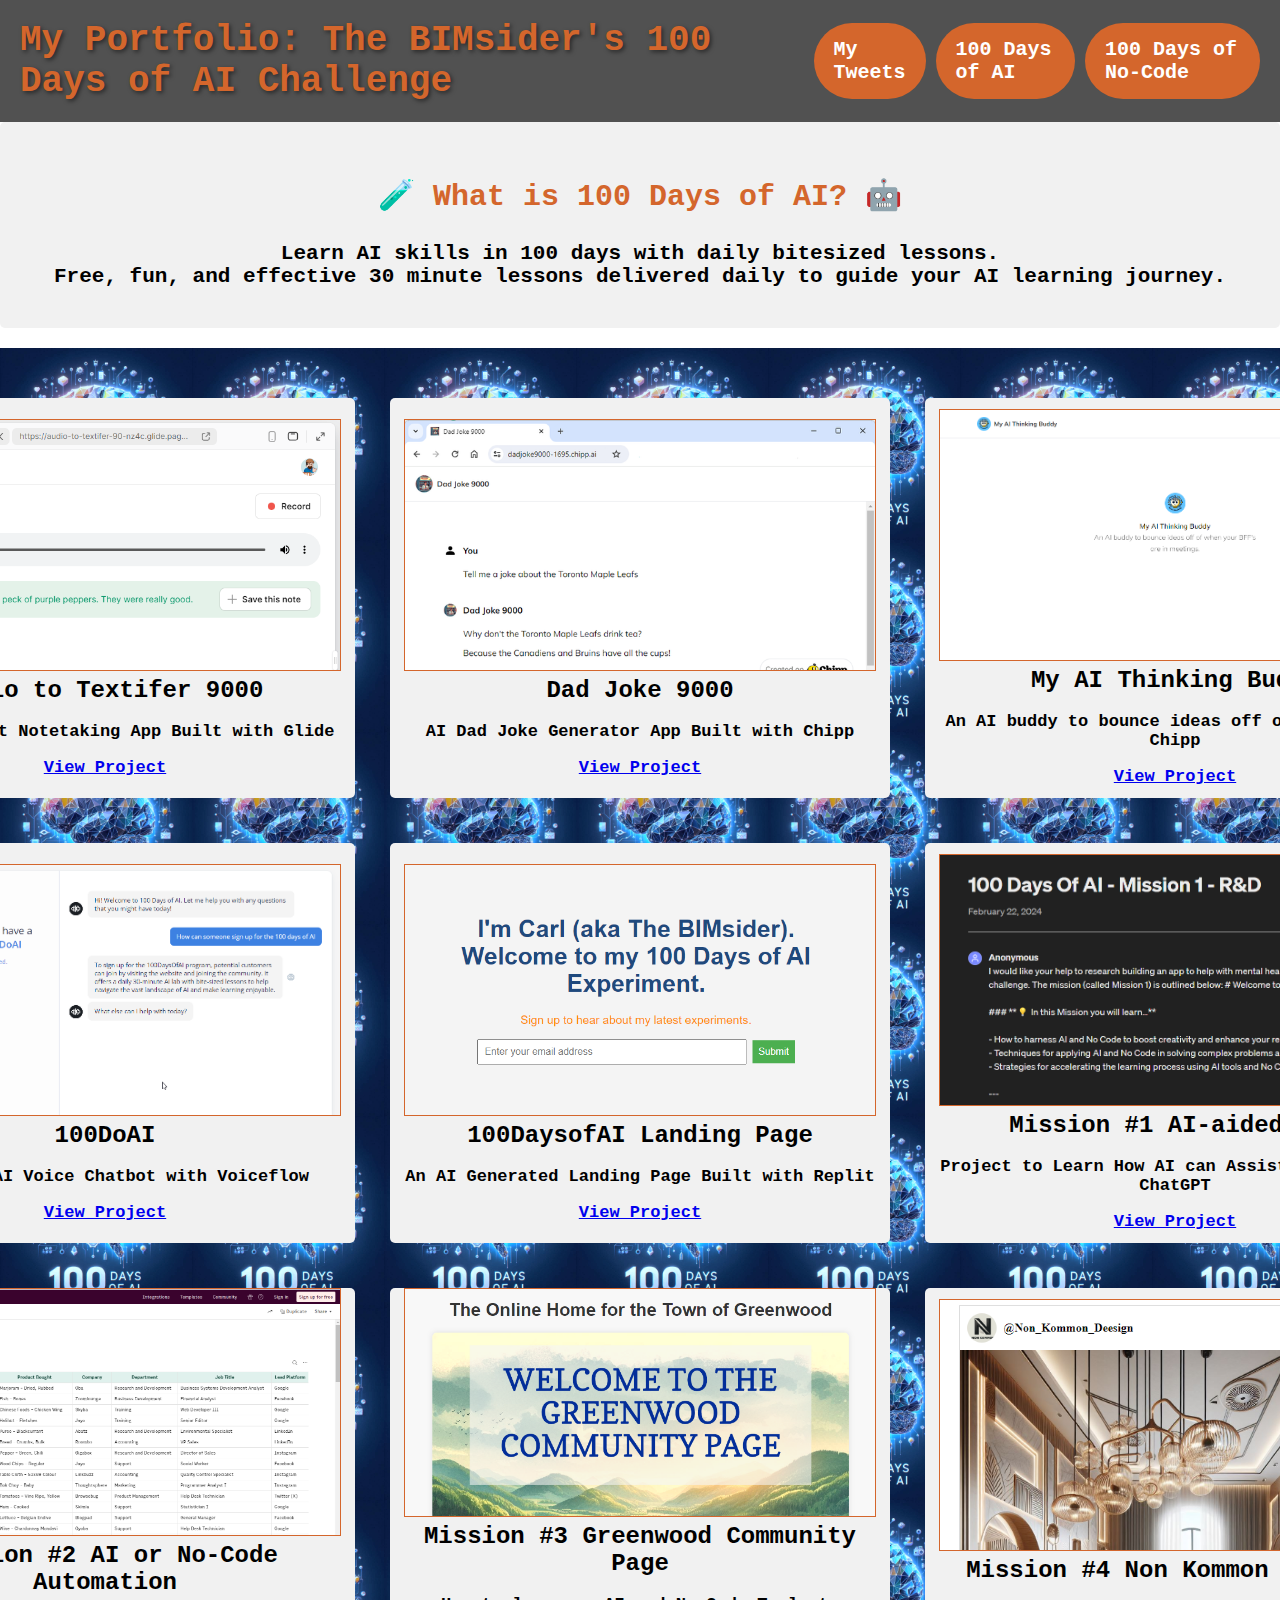
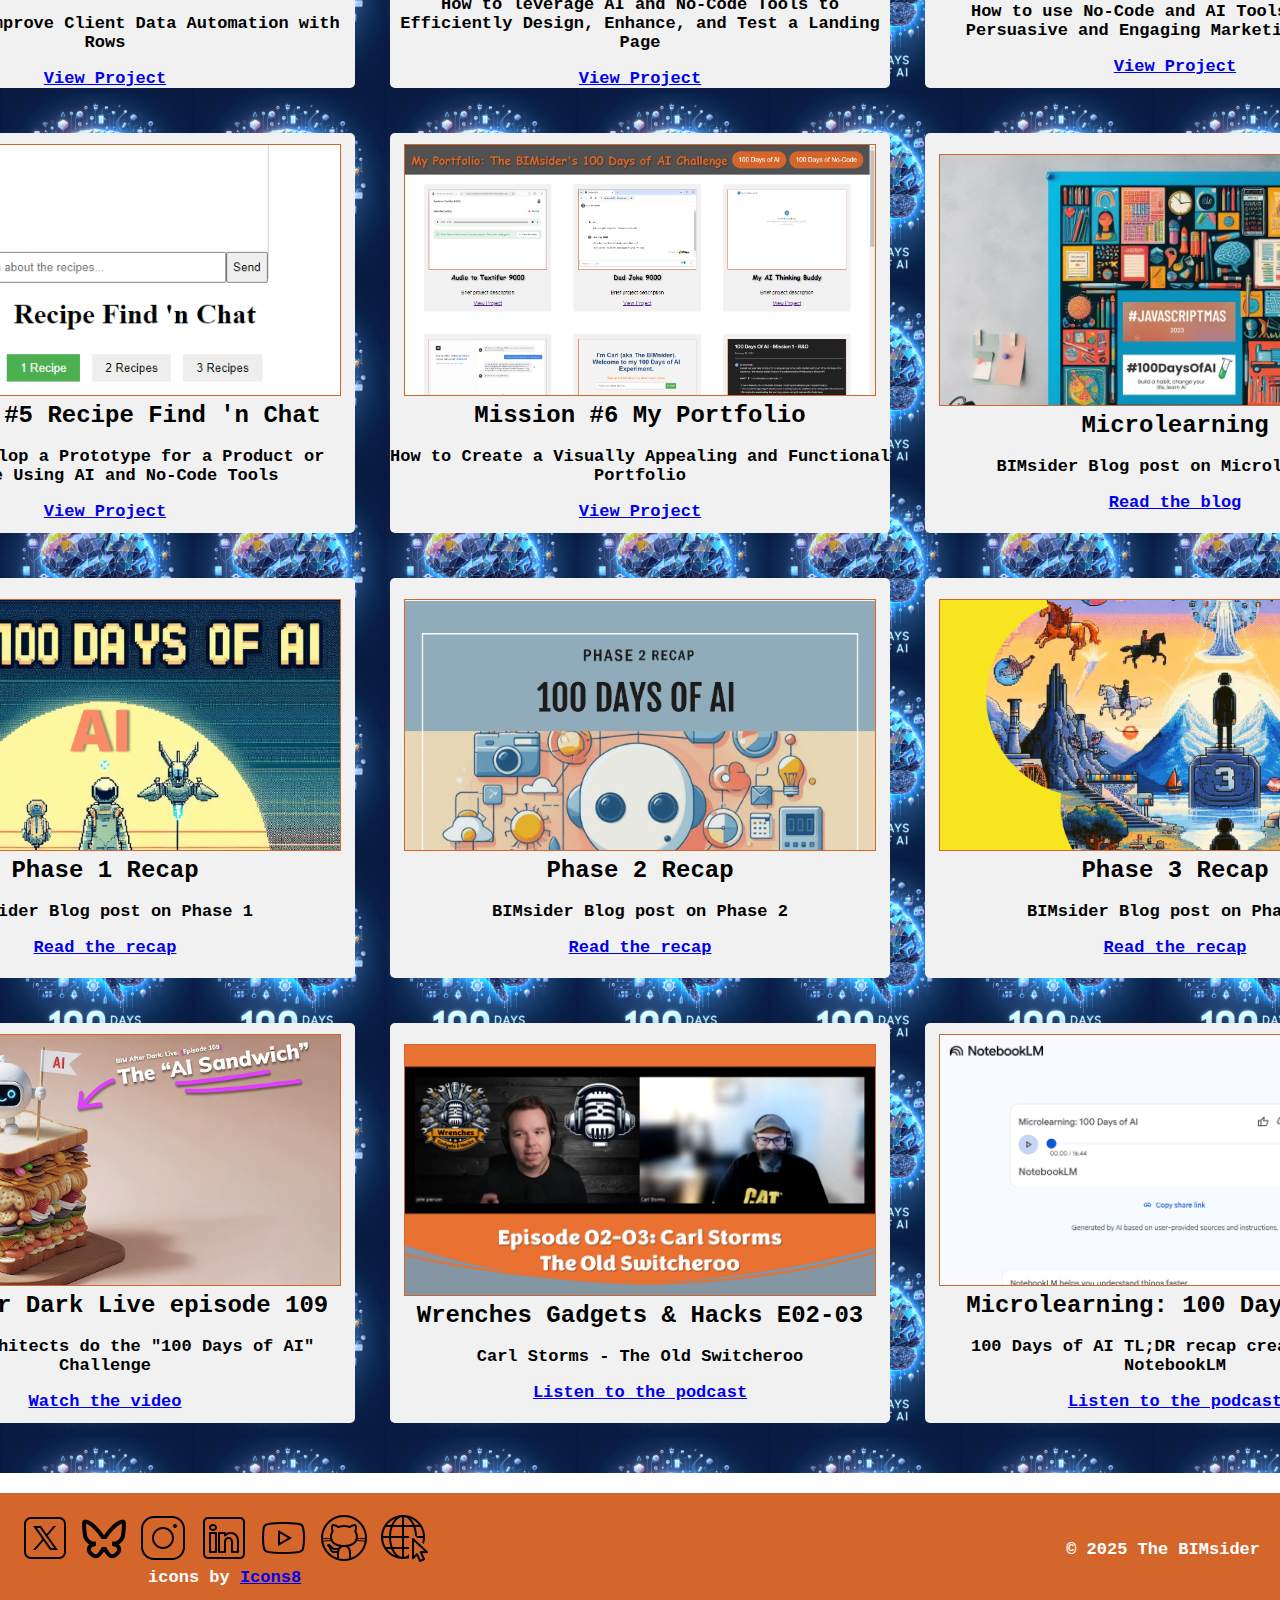
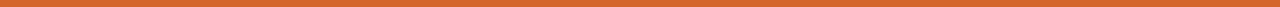
<file: Portfolio/index.html>
<!DOCTYPE html>
<html>
  <head>
    <title>100 Days of AI Challenge - Portfolio</title>
    <link rel="stylesheet" type="text/css" href="style.css" />
  </head>
  <header class="sticky-header">
    <h1>My Portfolio: The BIMsider's 100 Days of AI Challenge</h1>
    <div class="header-right">
      <a href="tweets.html" class="header-button">My Tweets</a>
      <a href="https://www.100daysai.com/" class="header-button"
        >100 Days of AI</a
      >
      <a href="https://www.100daysofnocode.com/" class="header-button"
        >100 Days of No-Code</a
      >
    </div>
  </header>
  <body>
    <section class="intro">
      <h2>🧪 What is 100 Days of AI? 🤖</h2>
      <h4>
        Learn AI skills in 100 days with daily bitesized lessons.<br />
        Free, fun, and effective 30 minute lessons delivered daily to guide your
        AI learning journey.
      </h4>
    </section>
    <div class="container">
      <main>
        <div class="project-card">
          <div class="image-container">
            <div class="image-wrapper">
              <img src="Card1.png" alt="Audio to Textifer 9000" />
            </div>
          </div>
          <h3>Audio to Textifer 9000</h3>
          <p>Audio to Text Notetaking App Built with Glide</p>
          <a
            href="https://audio-to-textifer-90-nz4c.glide.page/dl/74c4fe"
            target="_blank"
            >View Project</a
          >
        </div>
        <div class="project-card">
          <div class="image-container">
            <div class="image-wrapper">
              <img src="Card2.png" alt="Dad Joke 9000" />
            </div>
          </div>
          <h3>Dad Joke 9000</h3>
          <p>AI Dad Joke Generator App Built with Chipp</p>
          <a href="https://dadjoke9000-1695.chipp.ai/" target="_blank"
            >View Project</a
          >
        </div>
        <div class="project-card">
          <div class="image-container">
            <div class="image-wrapper">
              <img src="Card3.png" alt="My AI Thinking Buddy" />
            </div>
          </div>
          <h3>My AI Thinking Buddy</h3>
          <p>An AI buddy to bounce ideas off of Built with Chipp</p>
          <a href="https://myaithinkingbuddy-2032.chipp.ai/" target="_blank"
            >View Project</a
          >
        </div>
        <div class="project-card">
          <div class="image-container">
            <div class="image-wrapper">
              <img src="Card4.png" alt="100DoAI" />
            </div>
          </div>
          <h3>100DoAI</h3>
          <p>Build an AI Voice Chatbot with Voiceflow</p>
          <a
            href="https://creator.voiceflow.com/prototype/65c1757465e7726cb37fc65b"
            target="_blank"
            >View Project</a
          >
        </div>
        <div class="project-card">
          <div class="image-container">
            <div class="image-wrapper">
              <img src="Card5.png" alt="100DaysofAI Landing Page" />
            </div>
          </div>
          <h3>100DaysofAI Landing Page</h3>
          <p>An AI Generated Landing Page Built with Replit</p>
          <a
            href="https://replit.com/@thebimsider/100DaysofAI-Landing-Page"
            target="_blank"
            >View Project</a
          >
        </div>
        <div class="project-card">
          <div class="image-container">
            <div class="image-wrapper">
              <img src="Card6.png" alt="Mission #1 AI-aided R&D" />
            </div>
          </div>
          <h3>Mission #1 AI-aided R&D</h3>
          <p>Project to Learn How AI can Assist in R&D with ChatGPT</p>
          <a
            href="https://audio-to-textifer-90-nz4c.glide.page/dl/74c4fe"
            target="_blank"
            >View Project</a
          >
        </div>
        <div class="project-card">
          <div class="image-container">
            <div class="image-wrapper">
              <img src="Card7.png" alt="Mission #2 AI or No-Code Automation" />
            </div>
          </div>
          <h3>Mission #2 AI or No-Code Automation</h3>
          <p>Project to Improve Client Data Automation with Rows</p>
          <a
            href="https://rows.com/the-bimsider-space/my-spreadsheets/mission-2-leads-data_mockaroo-4q1tLaFcM4k8w82kKLMIQF/a045f263-0a30-43e2-81ed-d9a8a7ee8883/view#leads-all-data"
            target="_blank"
            >View Project</a
          >
        </div>
        <div class="project-card">
          <div class="image-container">
            <div class="image-wrapper">
              <img src="Card8.png" alt="Mission #3 Greenwood Community Page" />
            </div>
          </div>
          <h3>Mission #3 Greenwood Community Page</h3>
          <p>
            How to leverage AI and No-Code Tools to Efficiently Design, Enhance,
            and Test a Landing Page
          </p>
          <a
            href="https://thebimsider.github.io/100DoAI/Greenwood/"
            target="_blank"
            >View Project</a
          >
        </div>
        <div class="project-card">
          <div class="image-container">
            <div class="image-wrapper">
              <img src="Card9.png" alt="Mission #4 Non Kommon Deesign" />
            </div>
          </div>
          <h3>Mission #4 Non Kommon Deesign</h3>
          <p>
            How to use No-Code and AI Tools to Craft Persuasive and Engaging
            Marketing Content
          </p>
          <a href="https://thebimsider.github.io/100DoAI/NKD/" target="_blank"
            >View Project</a
          >
        </div>
        <div class="project-card">
          <div class="image-container">
            <div class="image-wrapper">
              <img src="Card10.png" alt="Mission #5 Recipe Find 'n Chat" />
            </div>
          </div>
          <h3>Mission #5 Recipe Find 'n Chat</h3>
          <p>
            How to Develop a Prototype for a Product or Service Using AI and
            No-Code Tools
          </p>
          <a href="https://thebimsider.github.io/100DoAI/WITF/" target="_blank"
            >View Project</a
          >
        </div>
        <div class="project-card">
          <div class="image-container">
            <div class="image-wrapper">
              <img src="Card11.png" alt="Mission #6 My Portfolio" />
            </div>
          </div>
          <h3>Mission #6 My Portfolio</h3>
          <p>How to Create a Visually Appealing and Functional Portfolio</p>
          <a
            href="https://thebimsider.github.io/100DoAI/Portfolio/"
            target="_blank"
            >View Project</a
          >
        </div>

        <div class="project-card">
          <div class="image-container">
            <div class="image-wrapper">
              <img src="microlearning.jpg" alt="Microlearning Blog Image" />
            </div>
          </div>
          <h3>Microlearning</h3>
          <p>BIMsider Blog post on Microlearning</p>
          <a href="https://thebimsider.com/2024/02/09/one-day-at-a-time/"
            >Read the blog</a
          >
        </div>

        <div class="project-card">
          <div class="image-container">
            <div class="image-wrapper">
              <img src="Recap1.png" alt="Phase 1 Recap Image" />
            </div>
          </div>
          <h3>Phase 1 Recap</h3>
          <p>BIMsider Blog post on Phase 1</p>
          <a href="https://thebimsider.com/2024/02/21/100doai-p1/"
            >Read the recap</a
          >
        </div>

        <div class="project-card">
          <div class="image-container">
            <div class="image-wrapper">
              <img src="Recap2.png" alt="Phase 2 Recap Image" />
            </div>
          </div>
          <h3>Phase 2 Recap</h3>
          <p>BIMsider Blog post on Phase 2</p>
          <a
            href="https://thebimsider.com/2024/03/02/100-days-of-ai-phase-2-recap/"
            >Read the recap</a
          >
        </div>

        <div class="project-card">
          <div class="image-container">
            <div class="image-wrapper">
              <img src="Recap3.png" alt="Phase 3 Recap Image" />
            </div>
          </div>
          <h3>Phase 3 Recap</h3>
          <p>BIMsider Blog post on Phase 3</p>
          <a
            href="https://thebimsider.com/2024/04/09/100-days-of-ai-phase-3-recap/"
            >Read the recap</a
          >
        </div>

        <div class="project-card">
          <div class="image-container">
            <div class="image-wrapper">
              <img src="BAD.jpg" alt="BAD Video Image" />
            </div>
          </div>
          <h3>BIM After Dark Live episode 109</h3>
          <p>Should Architects do the "100 Days of AI" Challenge</p>
          <a href="https://www.youtube.com/live/SUiCPKmOtR8?si=aJVA2X89UYF47auu"
            >Watch the video</a
          >
        </div>

        <div class="project-card">
          <div class="image-container">
            <div class="image-wrapper">
              <img src="WGH.png" alt="WGH Podcast Image" />
            </div>
          </div>
          <h3>Wrenches Gadgets &amp Hacks E02-03</h3>
          <p>Carl Storms - The Old Switcheroo</p>
          <a href="https://wghfeed.com/2024/06/18/episode-02-03/"
            >Listen to the podcast</a
          >
        </div>

        <div class="project-card">
          <div class="image-container">
            <div class="image-wrapper">
              <img src="NotebookLM.png" alt="NotebookLM Podcast Image" />
            </div>
          </div>
          <h3>Microlearning: 100 Days of AI</h3>
          <p>100 Days of AI TL;DR recap created using NotebookLM</p>
          <a
            href="https://notebooklm.google.com/notebook/734c8bbf-4ff2-4d89-9e4b-2706af1981e3/audio"
            >Listen to the podcast</a
          >
        </div>
      </main>
    </div>
    <script src="script.js"></script>
    <footer>
      <div class="social-media">
        <a
          href="https://twitter.com/theBIMsider"
          target="_blank"
          class="social-button"
          ><img src="icons8-twitterx-50.png" alt="Twitter icon"
        /></a>
        <a
          href="https://bsky.app/profile/thebimsider.bsky.social"
          target="_blank"
          class="social-button"
          ><img src="icons8-bluesky-48.png" alt="Bluesky icon"
        /></a>
        <a
          href="https://www.instagram.com/thebimsider"
          target="_blank"
          class="social-button"
          ><img src="icons8-instagram-50.png" alt="instagram-icon"
        /></a>
        <a
          href="https://www.linkedin.com/in/cstorms/"
          target="_blank"
          class="social-button"
          ><img src="icons8-linkedin-50.png" alt="Linkedin icon"
        /></a>
        <a
          href="https://www.youtube.com/user/theBIMsider"
          target="_blank"
          class="social-button"
          ><img src="icons8-youtube-logo-50.png" alt="YouTube icon"
        /></a>
        <a
          href="https://github.com/TheBIMsider"
          target="_blank"
          class="social-button"
          ><img src="icons8-github-50.png" alt="Github icon"
        /></a>
        <a
          href="https://bio.link/thebimsider"
          target="_blank"
          class="social-button"
          ><img src="icons8-internet-50.png" alt="BIMsider Links"
        /></a>
        <br />
        <a></a> icons by <a target="_blank" href="https://icons8.com">Icons8</a>
        <!-- Add more social media buttons as needed -->
      </div>
      <p>&copy; 2025 The BIMsider</p>
    </footer>
    <script type="text/javascript">
      (function (d, t) {
        var v = d.createElement(t),
          s = d.getElementsByTagName(t)[0];
        v.onload = function () {
          window.voiceflow.chat.load({
            verify: { projectID: '67c38604b1e0de18addd1066' },
            url: 'https://general-runtime.voiceflow.com',
            versionID: 'production',
            voice: {
              url: 'https://runtime-api.voiceflow.com',
            },
          });
        };
        v.src = 'https://cdn.voiceflow.com/widget-next/bundle.mjs';
        v.type = 'text/javascript';
        s.parentNode.insertBefore(v, s);
      })(document, 'script');
    </script>
  </body>
</html>
</file>
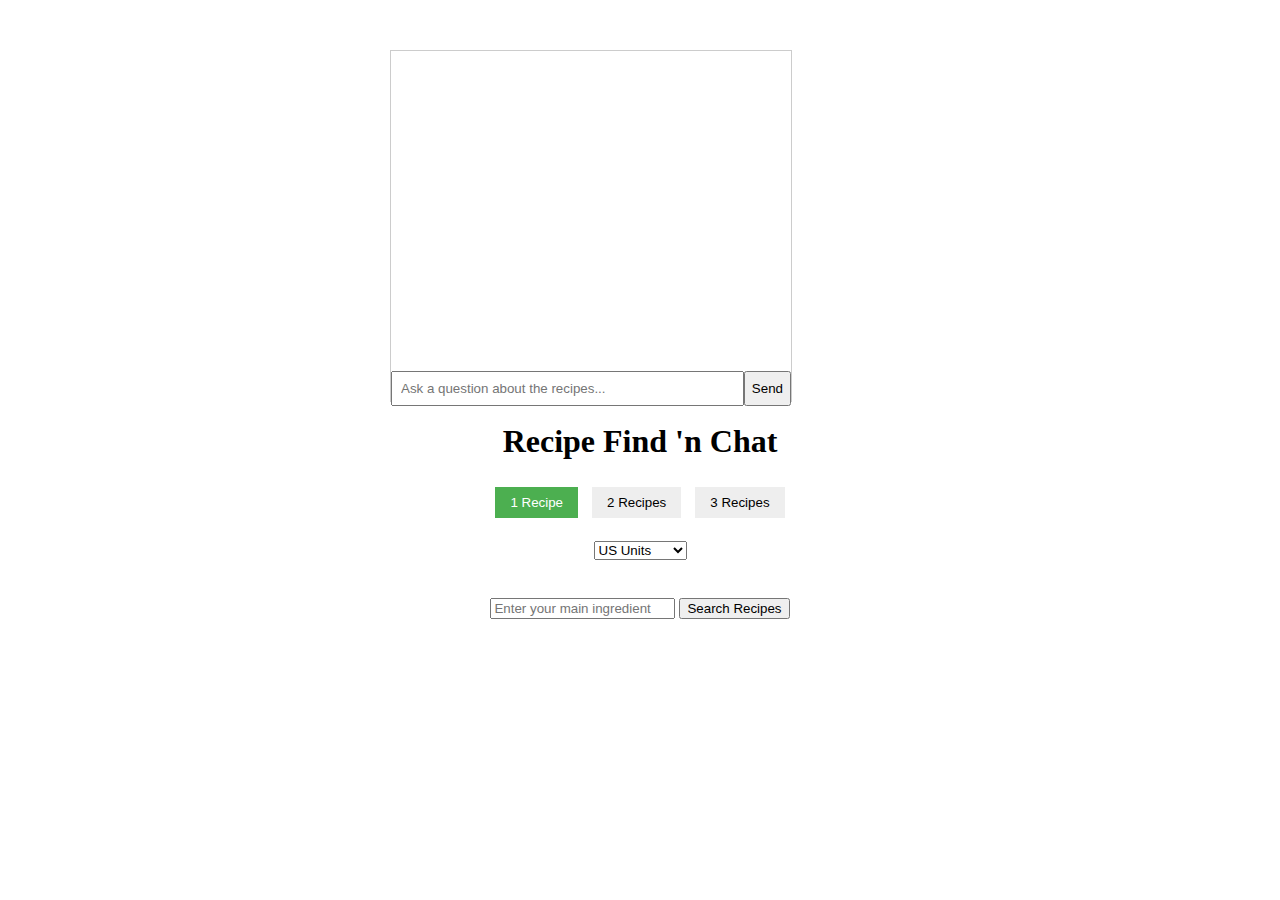
<file: WITF/index.html>
<!DOCTYPE html>
<html lang="en">
<head>
    <meta charset="UTF-8">
    <meta name="viewport" content="width=device-width, initial-scale=1.0">
    <title>Recipe Find 'n Chat</title>
    <link rel="stylesheet" href="style.css"> 
</head>
<body>
    <div class="container"> 
      <div id="chat-area">
        <div id="chat-messages"></div> <form id="chat-form">
            <input type="text" id="chat-input" placeholder="Ask a question about the recipes...">
            <button type="submit">Send</button>
        </form>
      </div>
        <h1>Recipe Find 'n Chat</h1>
        <div id="recipe-count-buttons">
            <button data-count="1" class="selected">1 Recipe</button>
            <button data-count="2">2 Recipes</button>
            <button data-count="3">3 Recipes</button>
        </div> <br>
        <select id="unit-selector">
          <option value="us">US Units</option>
          <option value="metric">Metric Units</option>
      </select> <br>
      <br>
        <input type="text" id="searchInput" placeholder="Enter your main ingredient">
        <button id="searchBtn">Search Recipes</button>
        <br>
        <br>
        <div id="recipeResults"></div> 
    </div>
    <script type="module" src="script.js"></script>
</body>
</html>
</file>
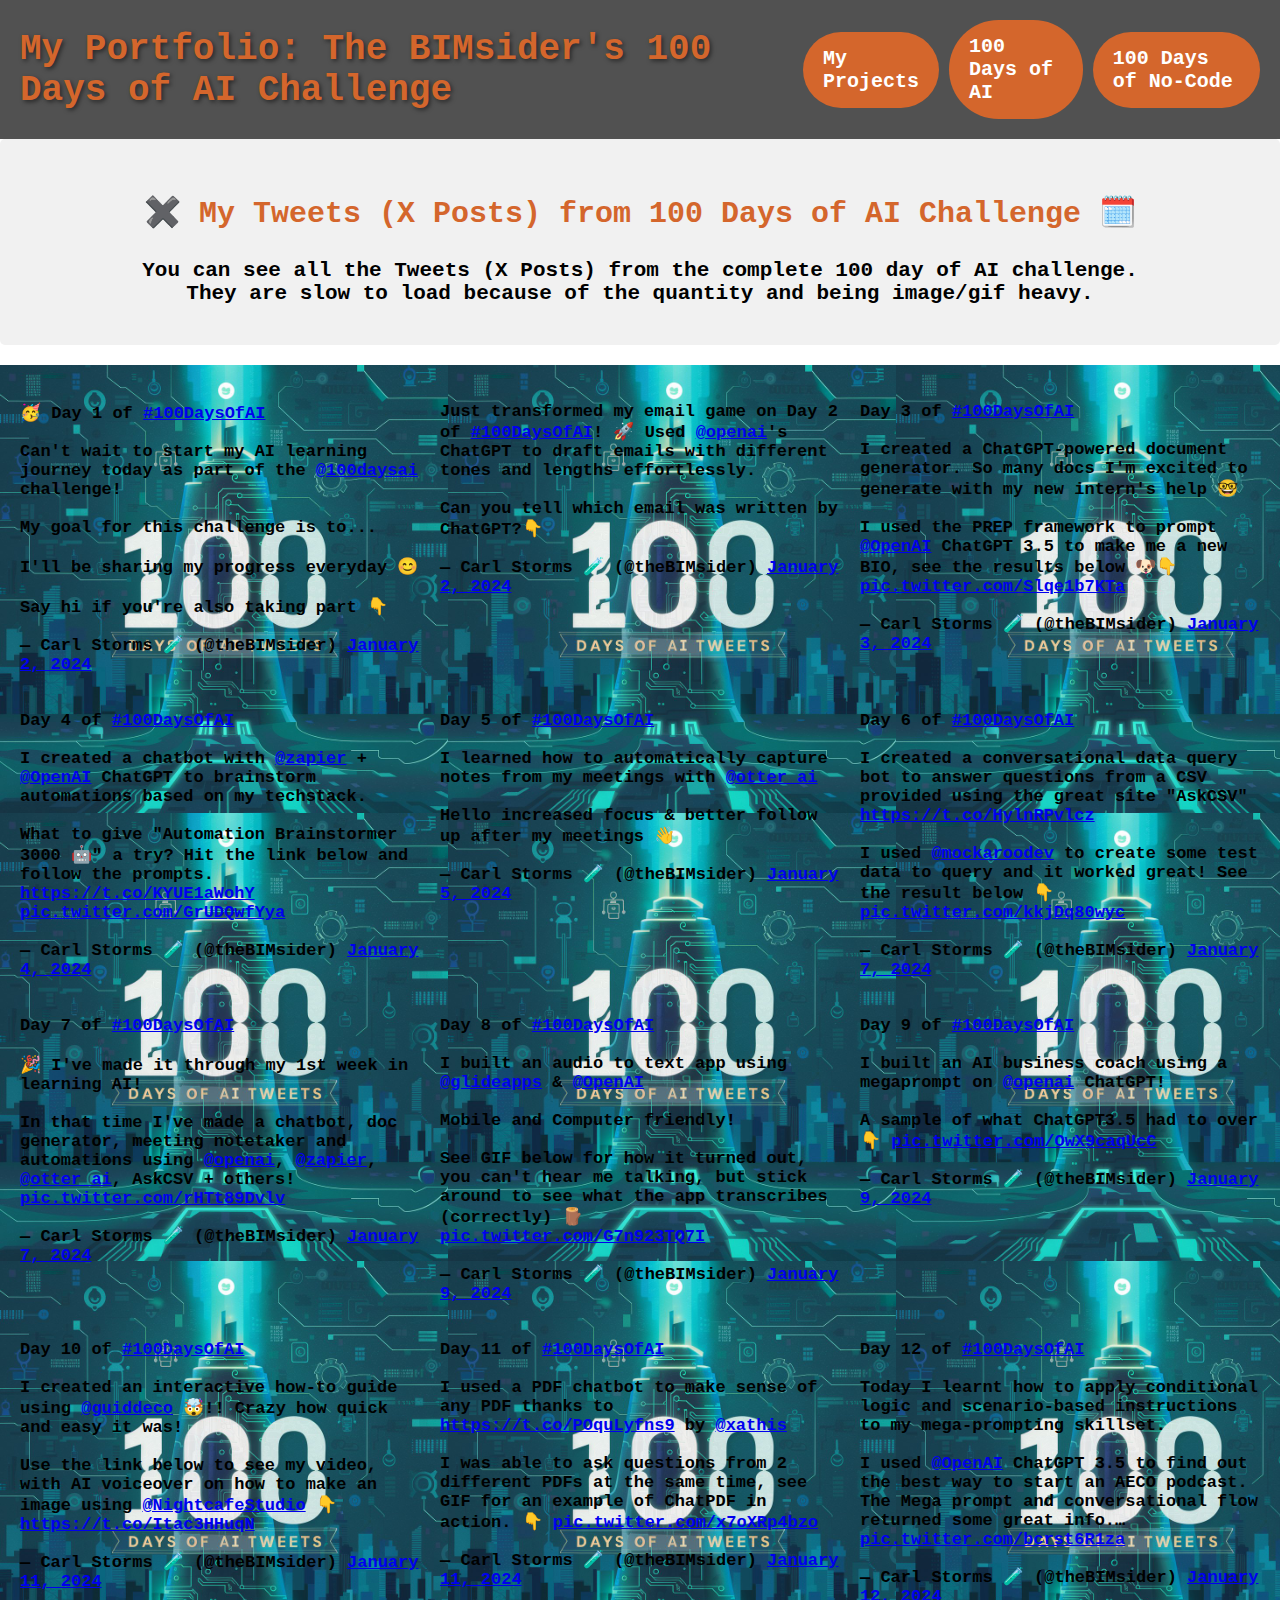
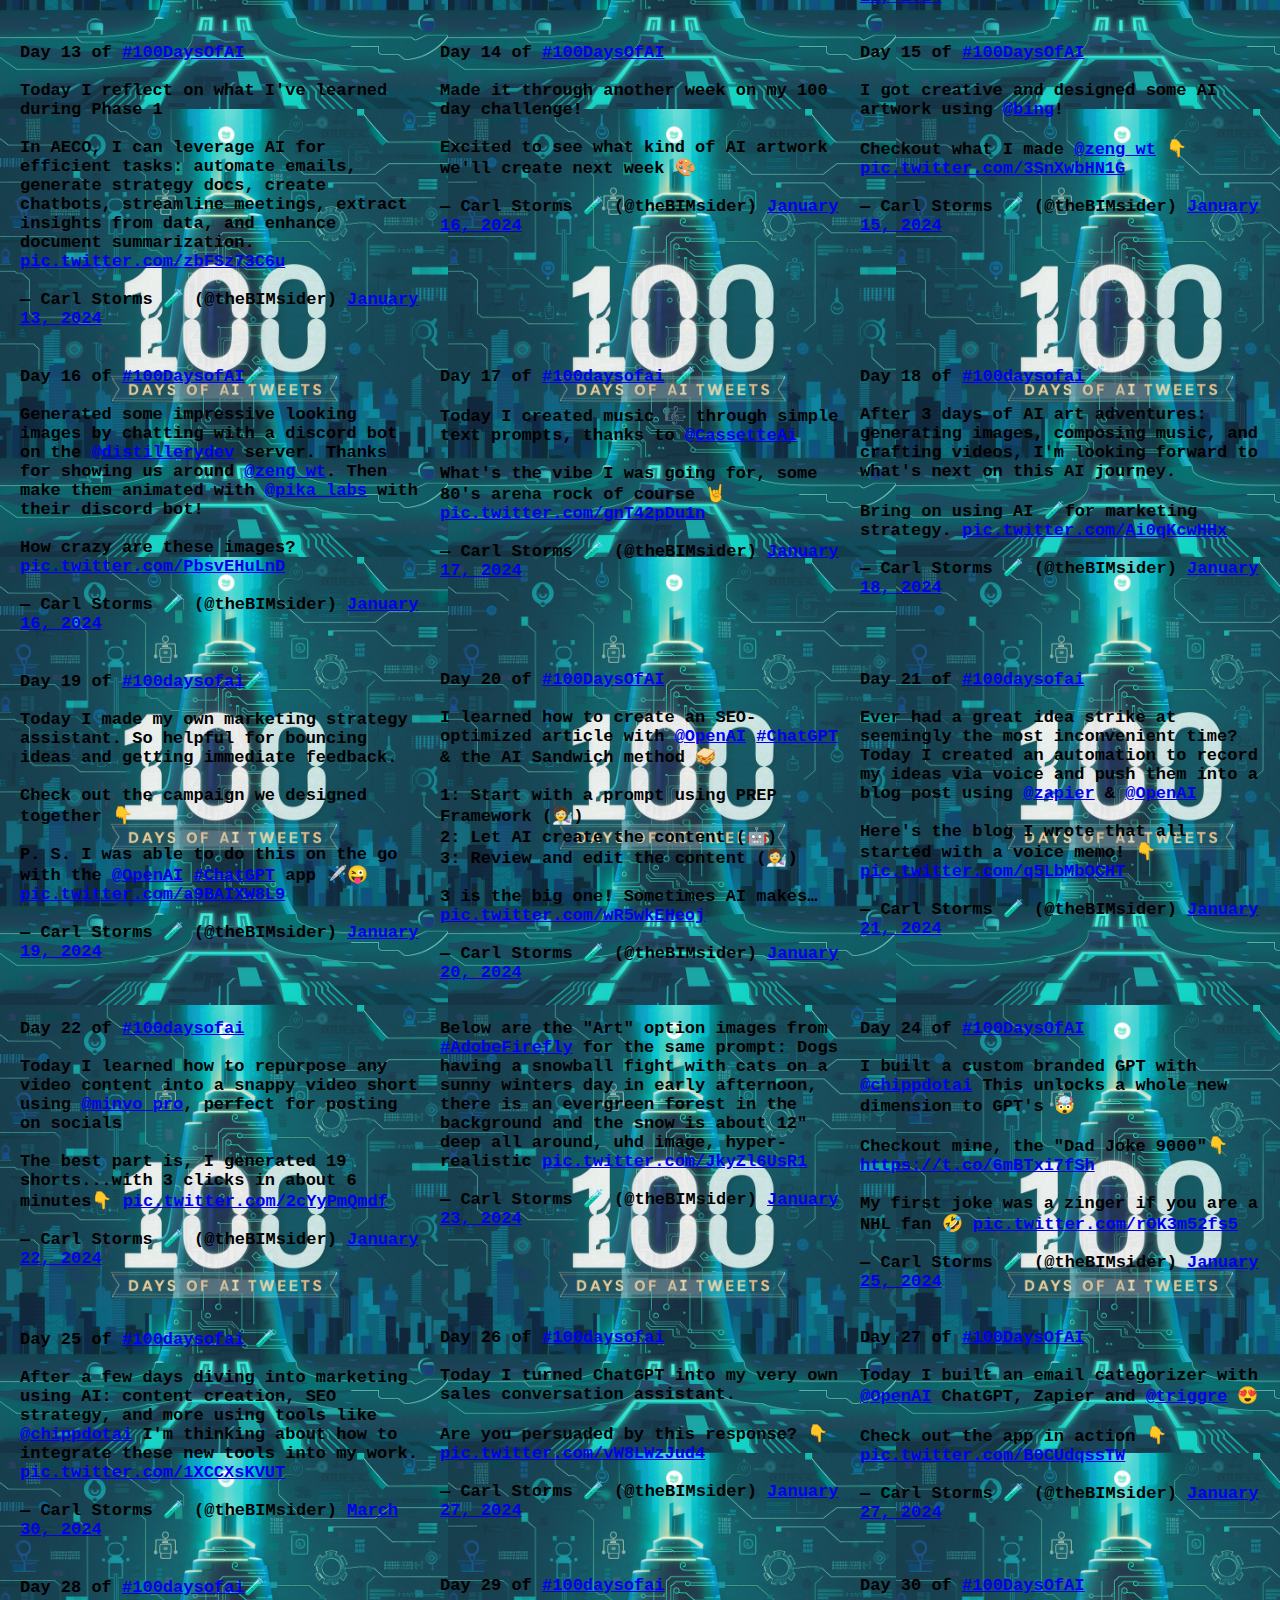
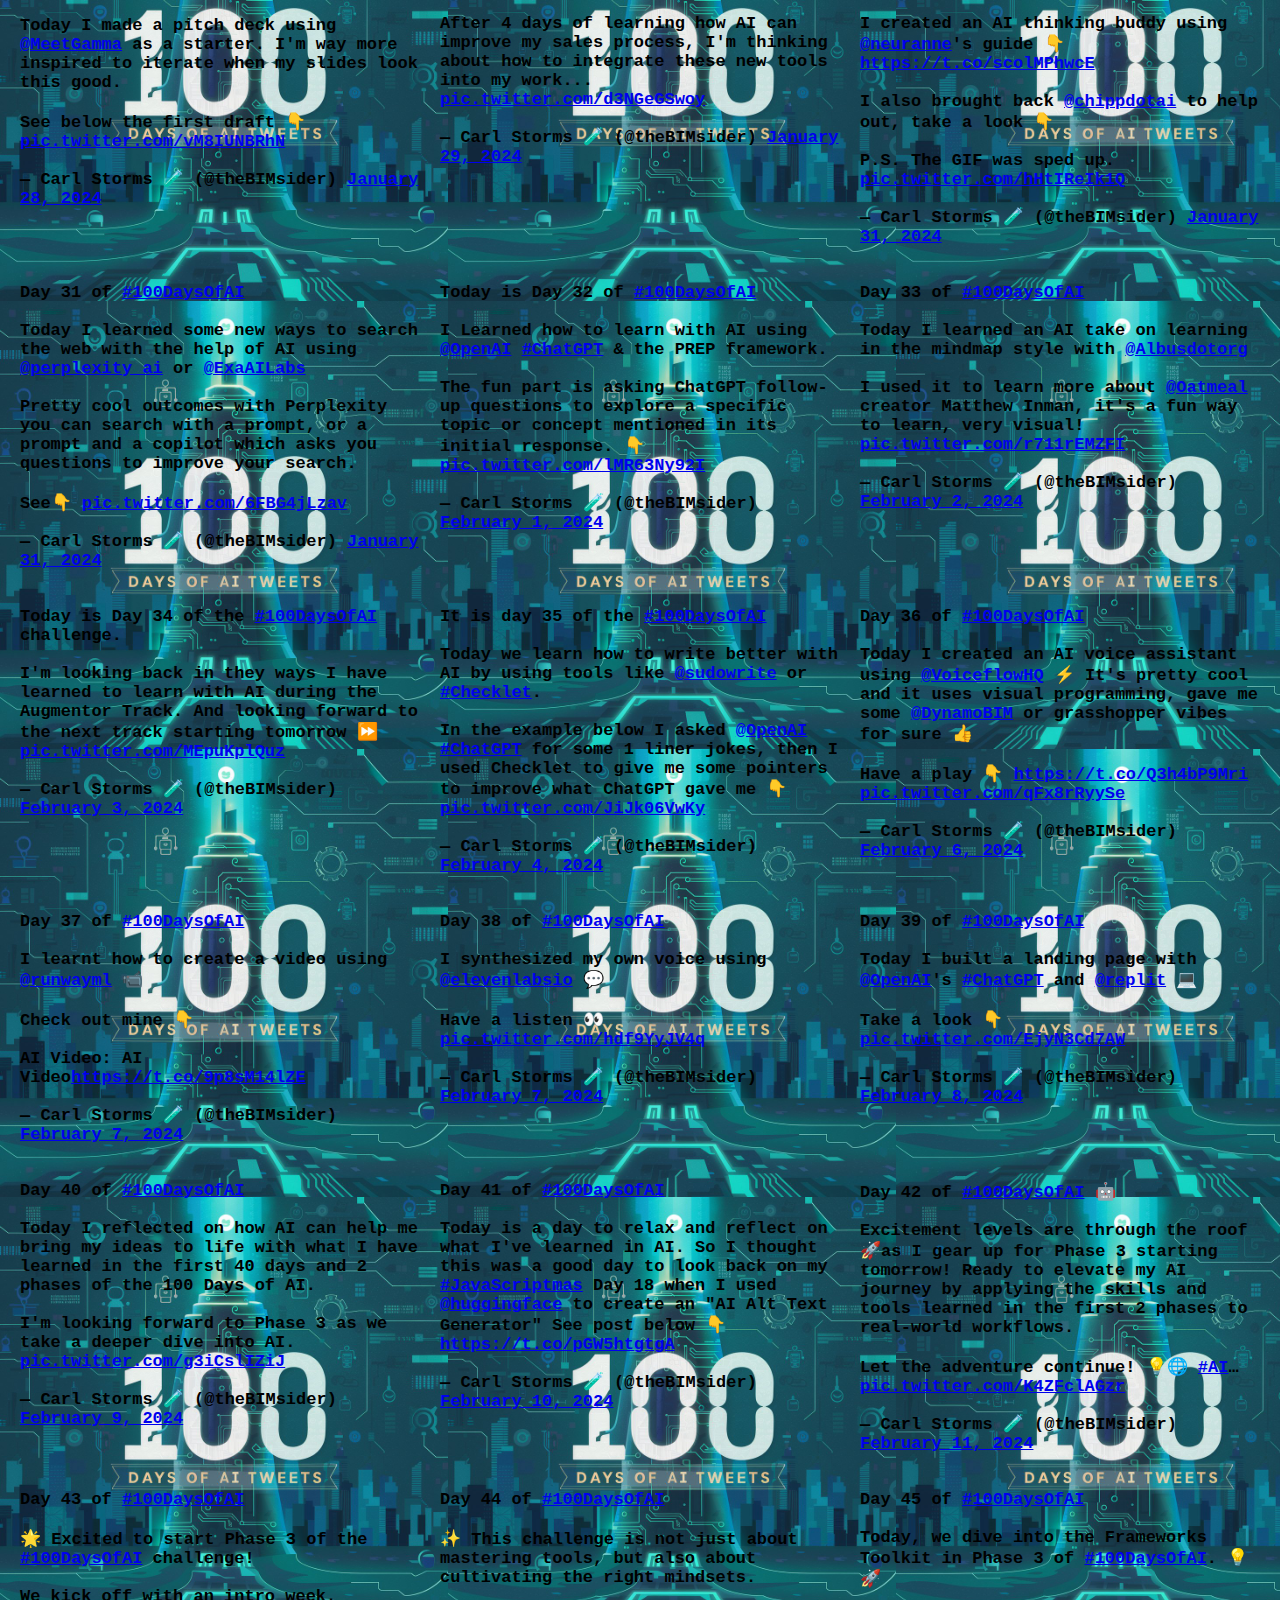
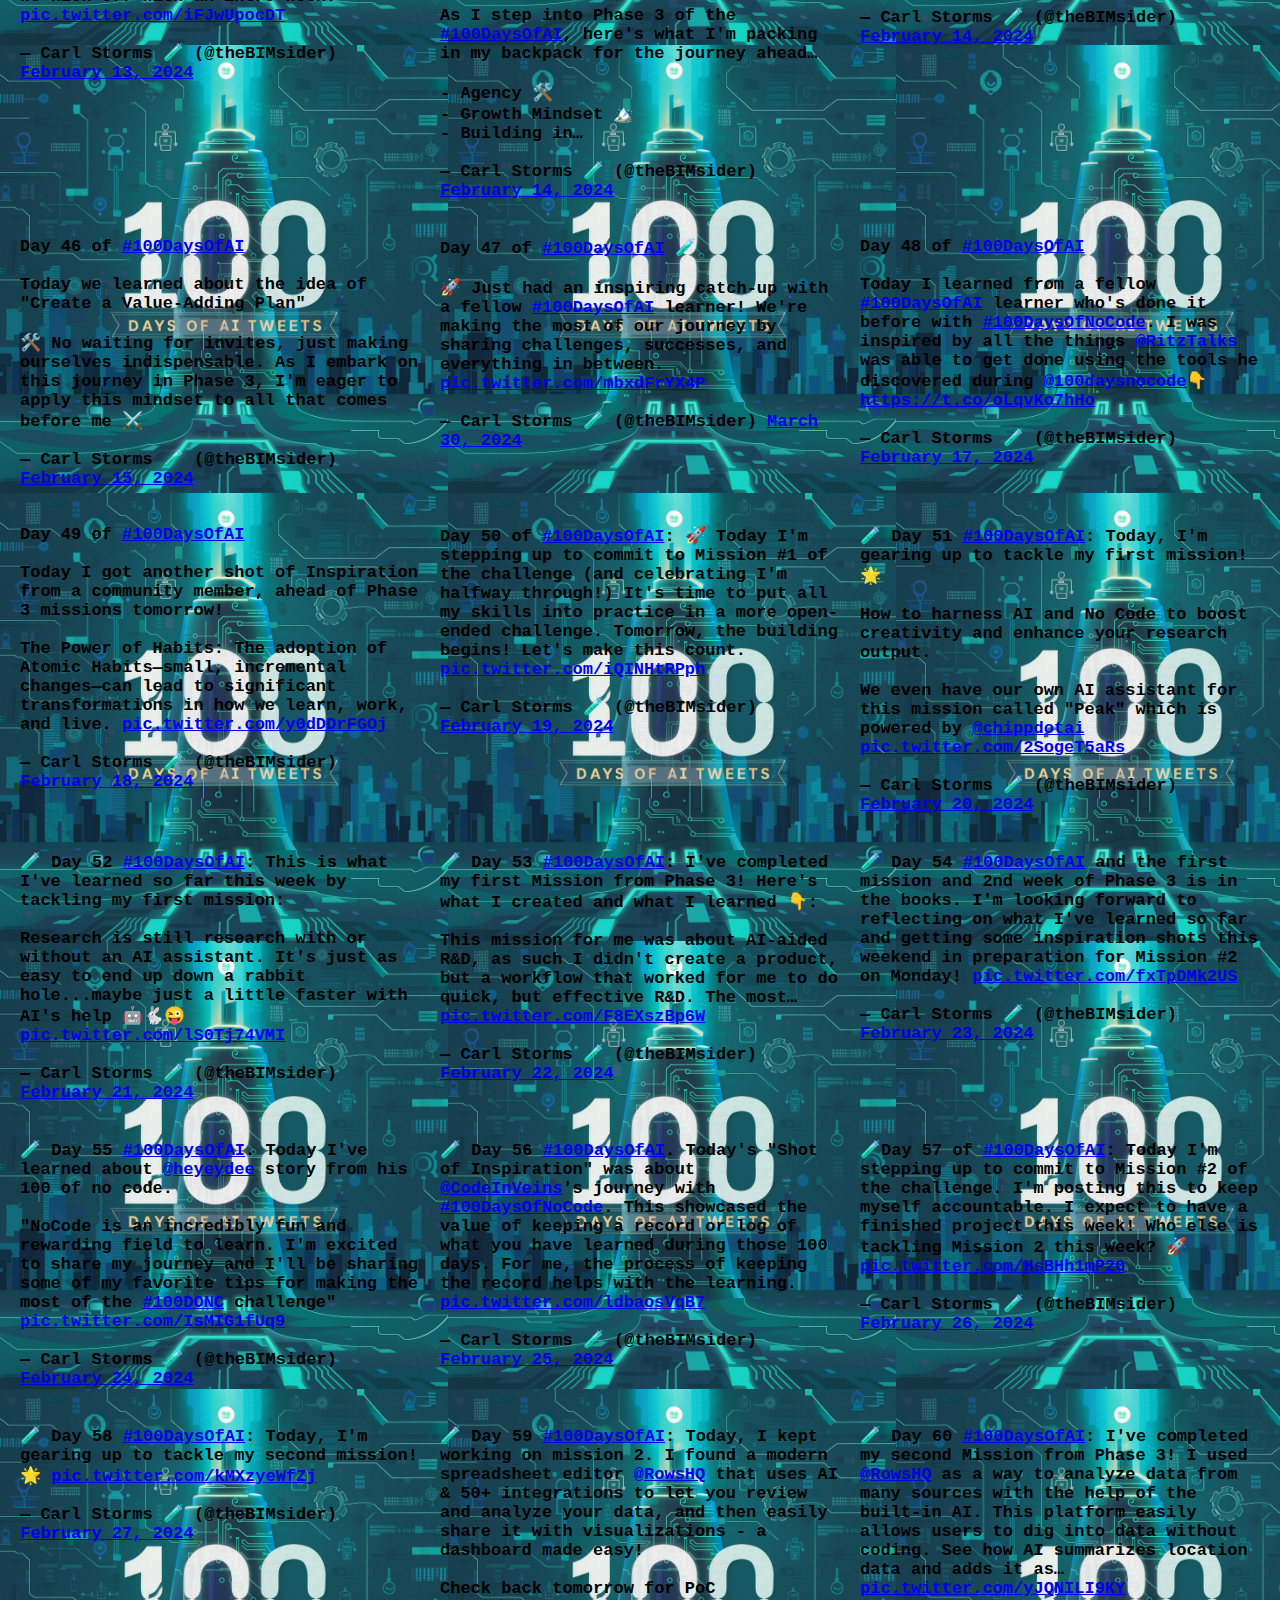
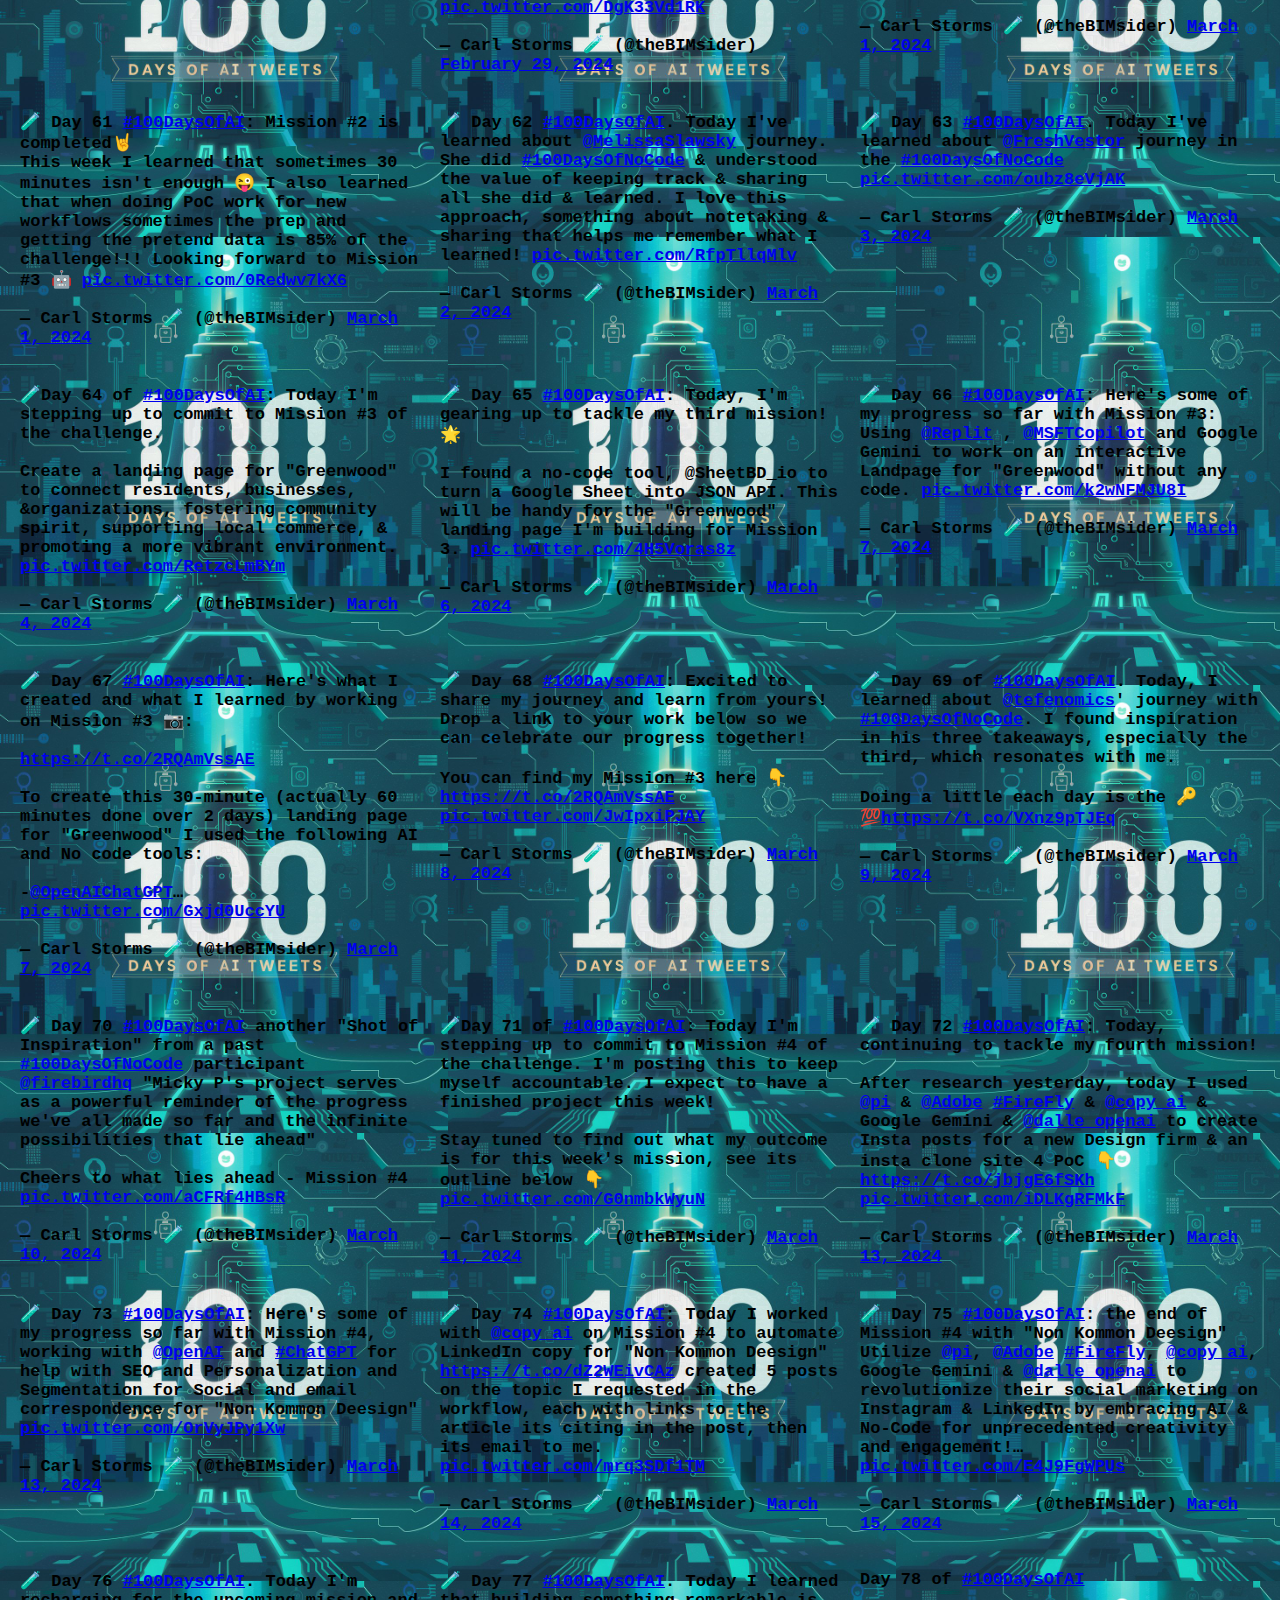
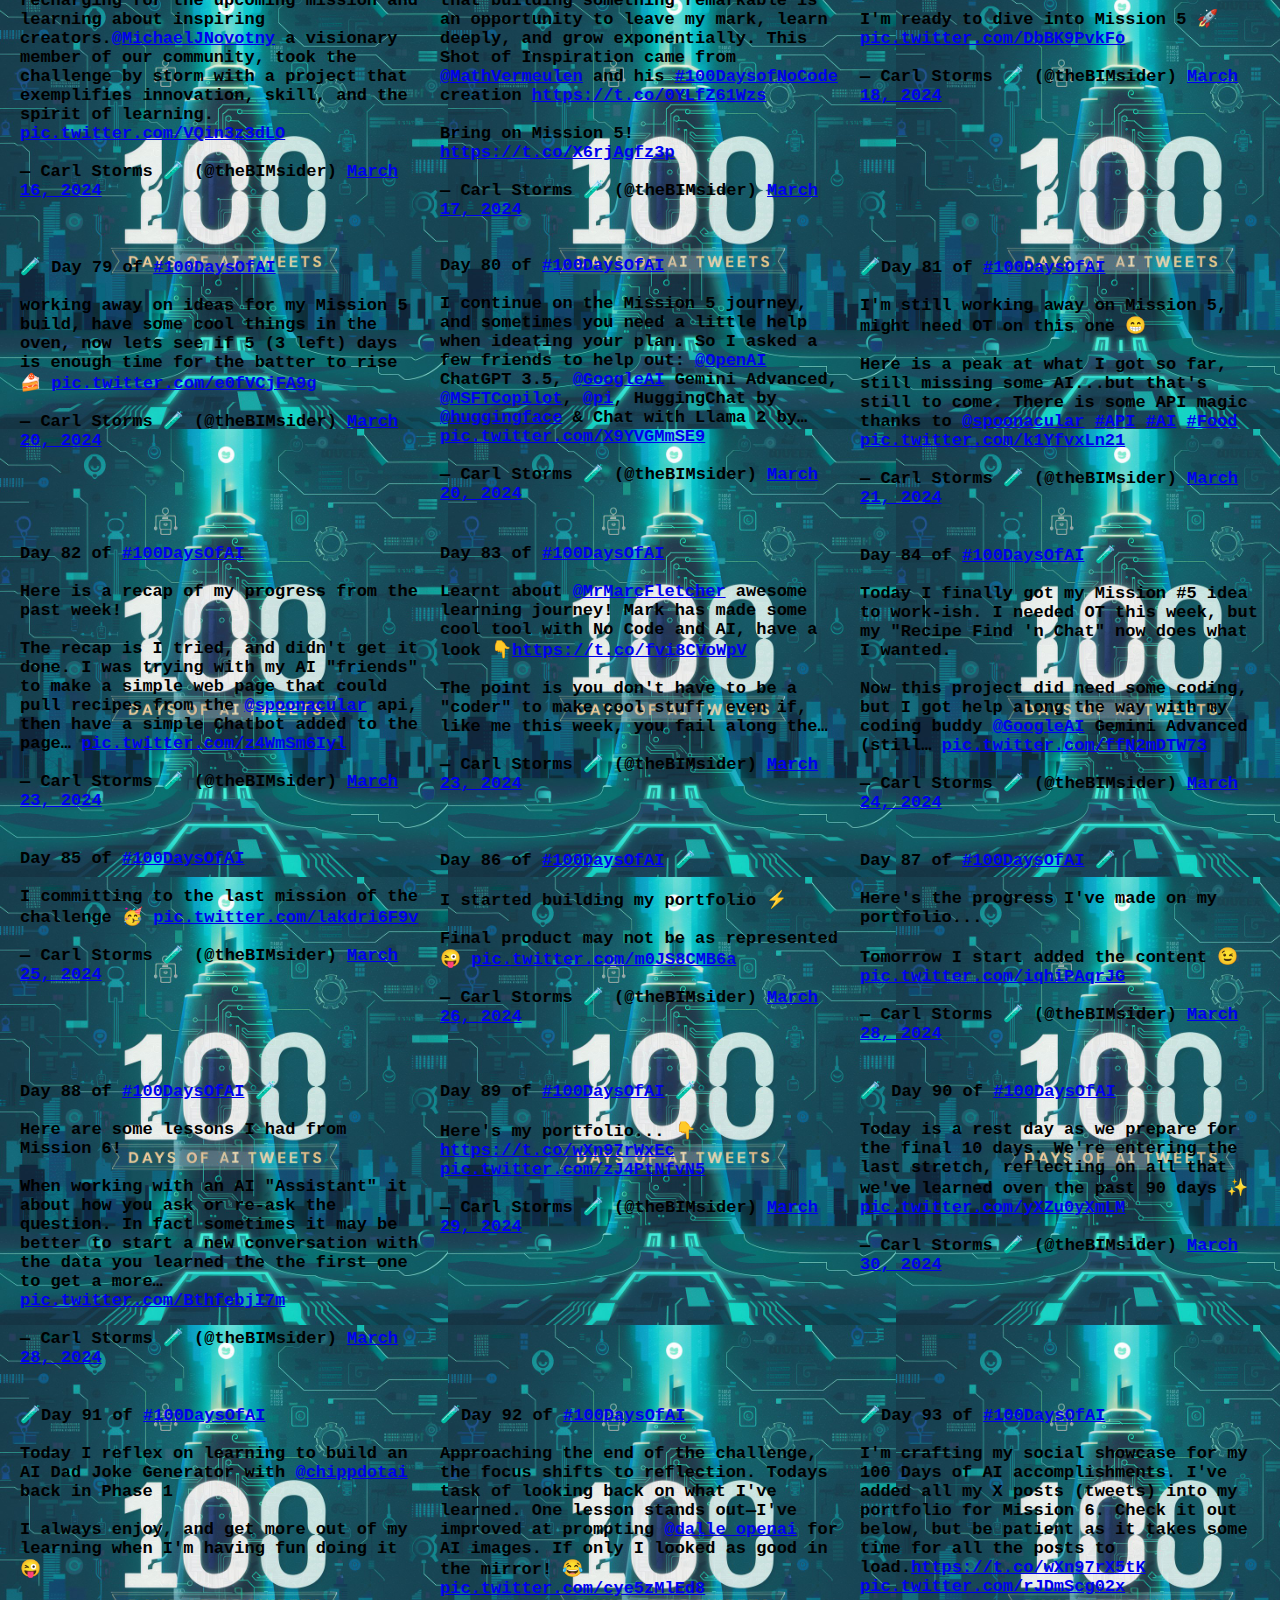
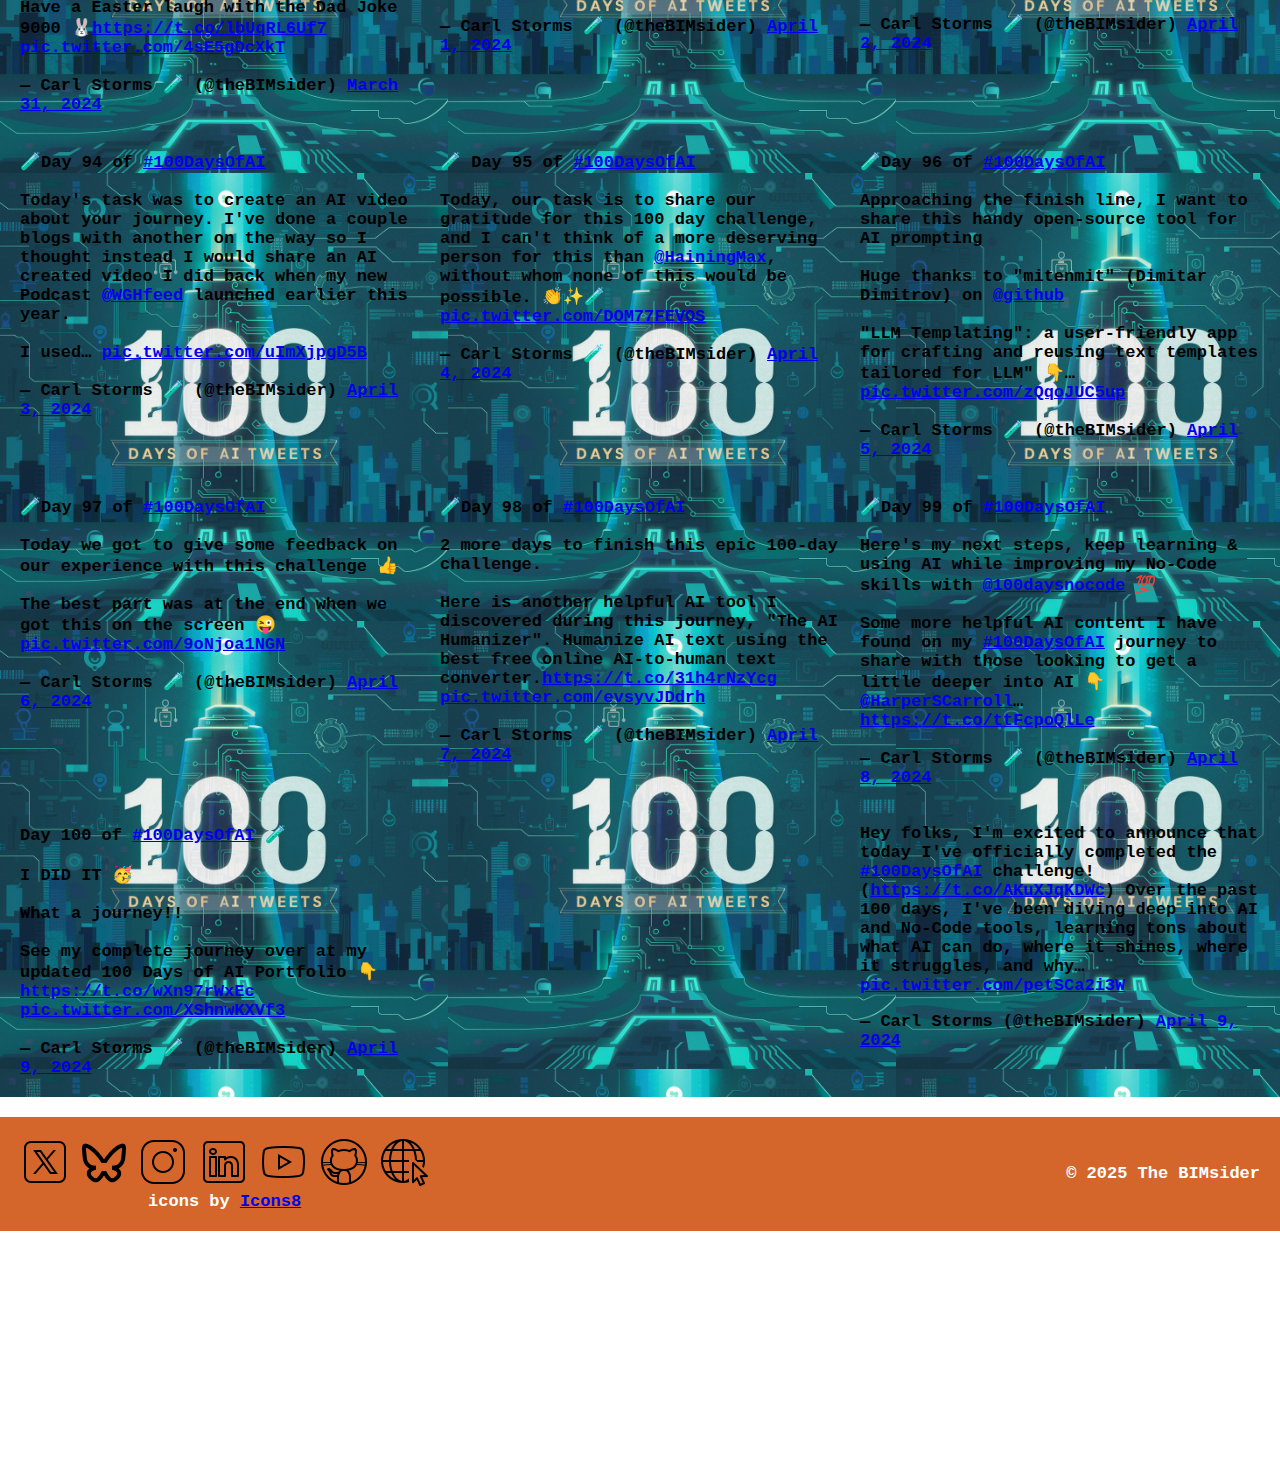
<file: Portfolio/tweets.html>
<!DOCTYPE html>
<html>
  <head>
    <title>100 Days of AI Challenge - Portfolio</title>
    <link rel="stylesheet" type="text/css" href="style.css" />
  </head>
  <header class="sticky-header">
    <h1>My Portfolio: The BIMsider's 100 Days of AI Challenge</h1>
    <div class="header-right">
      <a href="index.html" class="header-button">My Projects</a>
      <a href="https://www.100daysai.com/" class="header-button"
        >100 Days of AI</a
      >
      <a href="https://www.100daysofnocode.com/" class="header-button"
        >100 Days of No-Code</a
      >
    </div>
  </header>
  <body>
    <section class="intro">
      <h2>✖️ My Tweets (X Posts) from 100 Days of AI Challenge 🗓️</h2>
      <h4>
        You can see all the Tweets (X Posts) from the complete 100 day of AI
        challenge. <br />
        They are slow to load because of the quantity and being image/gif heavy.
      </h4>
    </section>
    <div class="container2">
      <div class="tweet-grid">
        <div id="tweet1">
          <blockquote class="twitter-tweet">
            <p lang="en" dir="ltr">
              🥳 Day 1 of
              <a
                href="https://twitter.com/hashtag/100DaysOfAI?src=hash&amp;ref_src=twsrc%5Etfw"
                >#100DaysOfAI</a
              ><br /><br />Can&#39;t wait to start my AI learning journey today
              as part of the
              <a href="https://twitter.com/100daysai?ref_src=twsrc%5Etfw"
                >@100daysai</a
              >
              challenge!<br /><br />My goal for this challenge is to...<br /><br />I&#39;ll
              be sharing my progress everyday 😊 <br /><br />Say hi if
              you&#39;re also taking part 👇
            </p>
            &mdash; Carl Storms 🧪 (@theBIMsider)
            <a
              href="https://twitter.com/theBIMsider/status/1742014933263610207?ref_src=twsrc%5Etfw"
              >January 2, 2024</a
            >
          </blockquote>
          <script
            async
            src="https://platform.twitter.com/widgets.js"
            charset="utf-8"
          ></script>
        </div>

        <div id="tweet2">
          <blockquote class="twitter-tweet">
            <p lang="en" dir="ltr">
              Just transformed my email game on Day 2 of
              <a
                href="https://twitter.com/hashtag/100DaysOfAI?src=hash&amp;ref_src=twsrc%5Etfw"
                >#100DaysOfAI</a
              >! 🚀 Used
              <a href="https://twitter.com/OpenAI?ref_src=twsrc%5Etfw"
                >@openai</a
              >&#39;s ChatGPT to draft emails with different tones and lengths
              effortlessly. <br /><br />Can you tell which email was written by
              ChatGPT?👇
            </p>
            &mdash; Carl Storms 🧪 (@theBIMsider)
            <a
              href="https://twitter.com/theBIMsider/status/1742278029517406559?ref_src=twsrc%5Etfw"
              >January 2, 2024</a
            >
          </blockquote>
          <script
            async
            src="https://platform.twitter.com/widgets.js"
            charset="utf-8"
          ></script>
        </div>

        <div id="tweet3">
          <blockquote class="twitter-tweet">
            <p lang="en" dir="ltr">
              Day 3 of
              <a
                href="https://twitter.com/hashtag/100DaysOfAI?src=hash&amp;ref_src=twsrc%5Etfw"
                >#100DaysOfAI</a
              ><br /><br />I created a ChatGPT-powered document generator. So
              many docs I&#39;m excited to generate with my new intern&#39;s
              help 🤓 <br /><br />I used the PREP framework to prompt
              <a href="https://twitter.com/OpenAI?ref_src=twsrc%5Etfw"
                >@OpenAI</a
              >
              ChatGPT 3.5 to make me a new BIO, see the results below 🐶👇
              <a href="https://t.co/Slqe1b7KTa">pic.twitter.com/Slqe1b7KTa</a>
            </p>
            &mdash; Carl Storms 🧪 (@theBIMsider)
            <a
              href="https://twitter.com/theBIMsider/status/1742661691106828517?ref_src=twsrc%5Etfw"
              >January 3, 2024</a
            >
          </blockquote>
          <script
            async
            src="https://platform.twitter.com/widgets.js"
            charset="utf-8"
          ></script>
        </div>

        <div id="tweet4">
          <blockquote class="twitter-tweet">
            <p lang="en" dir="ltr">
              Day 4 of
              <a
                href="https://twitter.com/hashtag/100DaysOfAI?src=hash&amp;ref_src=twsrc%5Etfw"
                >#100DaysOfAI</a
              ><br /><br />I created a chatbot with
              <a href="https://twitter.com/zapier?ref_src=twsrc%5Etfw"
                >@zapier</a
              >
              +
              <a href="https://twitter.com/OpenAI?ref_src=twsrc%5Etfw"
                >@OpenAI</a
              >
              ChatGPT to brainstorm automations based on my techstack.
              <br /><br />What to give &quot;Automation Brainstormer 3000
              🤖&quot; a try? Hit the link below and follow the prompts.
              <a href="https://t.co/KYUE1aWohY">https://t.co/KYUE1aWohY</a>
              <a href="https://t.co/GrUDQwfYya">pic.twitter.com/GrUDQwfYya</a>
            </p>
            &mdash; Carl Storms 🧪 (@theBIMsider)
            <a
              href="https://twitter.com/theBIMsider/status/1743026562189111342?ref_src=twsrc%5Etfw"
              >January 4, 2024</a
            >
          </blockquote>
          <script
            async
            src="https://platform.twitter.com/widgets.js"
            charset="utf-8"
          ></script>
        </div>

        <div id="tweet5">
          <blockquote class="twitter-tweet">
            <p lang="en" dir="ltr">
              Day 5 of
              <a
                href="https://twitter.com/hashtag/100DaysOfAI?src=hash&amp;ref_src=twsrc%5Etfw"
                >#100DaysOfAI</a
              ><br /><br />I learned how to automatically capture notes from my
              meetings with
              <a href="https://twitter.com/otter_ai?ref_src=twsrc%5Etfw"
                >@otter_ai</a
              ><br /><br />Hello increased focus &amp; better follow up after my
              meetings 👋
            </p>
            &mdash; Carl Storms 🧪 (@theBIMsider)
            <a
              href="https://twitter.com/theBIMsider/status/1743362576606732301?ref_src=twsrc%5Etfw"
              >January 5, 2024</a
            >
          </blockquote>
          <script
            async
            src="https://platform.twitter.com/widgets.js"
            charset="utf-8"
          ></script>
        </div>

        <div id="tweet6">
          <blockquote class="twitter-tweet">
            <p lang="en" dir="ltr">
              Day 6 of
              <a
                href="https://twitter.com/hashtag/100DaysOfAI?src=hash&amp;ref_src=twsrc%5Etfw"
                >#100DaysOfAI</a
              ><br /><br />I created a conversational data query bot to answer
              questions from a CSV provided using the great site
              &quot;AskCSV&quot;
              <a href="https://t.co/HylnRPvlcz">https://t.co/HylnRPvlcz</a
              ><br /><br />I used
              <a href="https://twitter.com/mockaroodev?ref_src=twsrc%5Etfw"
                >@mockaroodev</a
              >
              to create some test data to query and it worked great! See the
              result below 👇
              <a href="https://t.co/kkjDq80wyc">pic.twitter.com/kkjDq80wyc</a>
            </p>
            &mdash; Carl Storms 🧪 (@theBIMsider)
            <a
              href="https://twitter.com/theBIMsider/status/1743787910472896696?ref_src=twsrc%5Etfw"
              >January 7, 2024</a
            >
          </blockquote>
          <script
            async
            src="https://platform.twitter.com/widgets.js"
            charset="utf-8"
          ></script>
        </div>

        <div id="tweet7">
          <blockquote class="twitter-tweet">
            <p lang="en" dir="ltr">
              Day 7 of
              <a
                href="https://twitter.com/hashtag/100DaysOfAI?src=hash&amp;ref_src=twsrc%5Etfw"
                >#100DaysOfAI</a
              ><br /><br />🎉 I&#39;ve made it through my 1st week in learning
              AI! <br /><br />In that time I&#39;ve made a chatbot, doc
              generator, meeting notetaker and automations using
              <a href="https://twitter.com/OpenAI?ref_src=twsrc%5Etfw"
                >@openai</a
              >,
              <a href="https://twitter.com/zapier?ref_src=twsrc%5Etfw"
                >@zapier</a
              >,
              <a href="https://twitter.com/otter_ai?ref_src=twsrc%5Etfw"
                >@otter_ai</a
              >, AskCSV + others!
              <a href="https://t.co/rHTt89Dvlv">pic.twitter.com/rHTt89Dvlv</a>
            </p>
            &mdash; Carl Storms 🧪 (@theBIMsider)
            <a
              href="https://twitter.com/theBIMsider/status/1744061901116764197?ref_src=twsrc%5Etfw"
              >January 7, 2024</a
            >
          </blockquote>
          <script
            async
            src="https://platform.twitter.com/widgets.js"
            charset="utf-8"
          ></script>
        </div>

        <div id="tweet8">
          <blockquote class="twitter-tweet">
            <p lang="en" dir="ltr">
              Day 8 of
              <a
                href="https://twitter.com/hashtag/100DaysOfAI?src=hash&amp;ref_src=twsrc%5Etfw"
                >#100DaysOfAI</a
              ><br /><br />I built an audio to text app using
              <a href="https://twitter.com/glideapps?ref_src=twsrc%5Etfw"
                >@glideapps</a
              >
              &amp;
              <a href="https://twitter.com/OpenAI?ref_src=twsrc%5Etfw"
                >@OpenAI</a
              >
              <br /><br />Mobile and Computer friendly!<br /><br />See GIF below
              for how it turned out, you can&#39;t hear me talking, but stick
              around to see what the app transcribes (correctly) 🪵
              <a href="https://t.co/G7n923TQ7I">pic.twitter.com/G7n923TQ7I</a>
            </p>
            &mdash; Carl Storms 🧪 (@theBIMsider)
            <a
              href="https://twitter.com/theBIMsider/status/1744518574230929708?ref_src=twsrc%5Etfw"
              >January 9, 2024</a
            >
          </blockquote>
          <script
            async
            src="https://platform.twitter.com/widgets.js"
            charset="utf-8"
          ></script>
        </div>

        <div id="tweet9">
          <blockquote class="twitter-tweet">
            <p lang="en" dir="ltr">
              Day 9 of
              <a
                href="https://twitter.com/hashtag/100DaysOfAI?src=hash&amp;ref_src=twsrc%5Etfw"
                >#100DaysOfAI</a
              ><br /><br />I built an AI business coach using a megaprompt on
              <a href="https://twitter.com/OpenAI?ref_src=twsrc%5Etfw"
                >@openai</a
              >
              ChatGPT! <br /><br />A sample of what ChatGPT3.5 had to over 👇
              <a href="https://t.co/OwX9caqUcC">pic.twitter.com/OwX9caqUcC</a>
            </p>
            &mdash; Carl Storms 🧪 (@theBIMsider)
            <a
              href="https://twitter.com/theBIMsider/status/1744831785475899789?ref_src=twsrc%5Etfw"
              >January 9, 2024</a
            >
          </blockquote>
          <script
            async
            src="https://platform.twitter.com/widgets.js"
            charset="utf-8"
          ></script>
        </div>

        <div id="tweet10">
          <blockquote class="twitter-tweet">
            <p lang="en" dir="ltr">
              Day 10 of
              <a
                href="https://twitter.com/hashtag/100DaysOfAI?src=hash&amp;ref_src=twsrc%5Etfw"
                >#100DaysOfAI</a
              ><br /><br />I created an interactive how-to guide using
              <a href="https://twitter.com/GuiddeCo?ref_src=twsrc%5Etfw"
                >@guiddeco</a
              >
              🤯!! Crazy how quick and easy it was!<br /><br />Use the link
              below to see my video, with AI voiceover on how to make an image
              using
              <a href="https://twitter.com/NightcafeStudio?ref_src=twsrc%5Etfw"
                >@NightcafeStudio</a
              >
              👇<a href="https://t.co/Itac3HHuqN">https://t.co/Itac3HHuqN</a>
            </p>
            &mdash; Carl Storms 🧪 (@theBIMsider)
            <a
              href="https://twitter.com/theBIMsider/status/1745236637557428615?ref_src=twsrc%5Etfw"
              >January 11, 2024</a
            >
          </blockquote>
          <script
            async
            src="https://platform.twitter.com/widgets.js"
            charset="utf-8"
          ></script>
        </div>

        <div id="tweet11">
          <blockquote class="twitter-tweet">
            <p lang="en" dir="ltr">
              Day 11 of
              <a
                href="https://twitter.com/hashtag/100DaysOfAI?src=hash&amp;ref_src=twsrc%5Etfw"
                >#100DaysOfAI</a
              ><br /><br />I used a PDF chatbot to make sense of any PDF thanks
              to
              <a href="https://t.co/POquLyfns9">https://t.co/POquLyfns9</a> by
              <a href="https://twitter.com/xathis?ref_src=twsrc%5Etfw"
                >@xathis</a
              ><br /><br />I was able to ask questions from 2 different PDFs at
              the same time, see GIF for an example of ChatPDF in action. 👇
              <a href="https://t.co/x7oXRp4bzo">pic.twitter.com/x7oXRp4bzo</a>
            </p>
            &mdash; Carl Storms 🧪 (@theBIMsider)
            <a
              href="https://twitter.com/theBIMsider/status/1745565877976883386?ref_src=twsrc%5Etfw"
              >January 11, 2024</a
            >
          </blockquote>
          <script
            async
            src="https://platform.twitter.com/widgets.js"
            charset="utf-8"
          ></script>
        </div>

        <div id="tweet12">
          <blockquote class="twitter-tweet">
            <p lang="en" dir="ltr">
              Day 12 of
              <a
                href="https://twitter.com/hashtag/100DaysOfAI?src=hash&amp;ref_src=twsrc%5Etfw"
                >#100DaysOfAI</a
              ><br /><br />Today I learnt how to apply conditional logic and
              scenario-based instructions to my mega-prompting skillset.
              <br /><br />I used
              <a href="https://twitter.com/OpenAI?ref_src=twsrc%5Etfw"
                >@OpenAI</a
              >
              ChatGPT 3.5 to find out the best way to start an AECO podcast. The
              Mega prompt and conversational flow returned some great info.…
              <a href="https://t.co/bcrst6R1za">pic.twitter.com/bcrst6R1za</a>
            </p>
            &mdash; Carl Storms 🧪 (@theBIMsider)
            <a
              href="https://twitter.com/theBIMsider/status/1745910640974135673?ref_src=twsrc%5Etfw"
              >January 12, 2024</a
            >
          </blockquote>
          <script
            async
            src="https://platform.twitter.com/widgets.js"
            charset="utf-8"
          ></script>
        </div>

        <div id="tweet13">
          <blockquote class="twitter-tweet">
            <p lang="en" dir="ltr">
              Day 13 of
              <a
                href="https://twitter.com/hashtag/100DaysOfAI?src=hash&amp;ref_src=twsrc%5Etfw"
                >#100DaysOfAI</a
              >
              <br /><br />Today I reflect on what I&#39;ve learned during Phase
              1<br /><br />In AECO, I can leverage AI for efficient tasks:
              automate emails, generate strategy docs, create chatbots,
              streamline meetings, extract insights from data, and enhance
              document summarization.
              <a href="https://t.co/zbFSz73C6u">pic.twitter.com/zbFSz73C6u</a>
            </p>
            &mdash; Carl Storms 🧪 (@theBIMsider)
            <a
              href="https://twitter.com/theBIMsider/status/1746278066723356854?ref_src=twsrc%5Etfw"
              >January 13, 2024</a
            >
          </blockquote>
          <script
            async
            src="https://platform.twitter.com/widgets.js"
            charset="utf-8"
          ></script>
        </div>

        <div id="tweet14">
          <blockquote class="twitter-tweet">
            <p lang="en" dir="ltr">
              Day 14 of
              <a
                href="https://twitter.com/hashtag/100DaysOfAI?src=hash&amp;ref_src=twsrc%5Etfw"
                >#100DaysOfAI</a
              ><br /><br />Made it through another week on my 100 day challenge!
              <br /><br />Excited to see what kind of AI artwork we&#39;ll
              create next week 🎨
            </p>
            &mdash; Carl Storms 🧪 (@theBIMsider)
            <a
              href="https://twitter.com/theBIMsider/status/1747088337649754557?ref_src=twsrc%5Etfw"
              >January 16, 2024</a
            >
          </blockquote>
          <script
            async
            src="https://platform.twitter.com/widgets.js"
            charset="utf-8"
          ></script>
        </div>

        <div id="tweet15">
          <blockquote class="twitter-tweet">
            <p lang="en" dir="ltr">
              Day 15 of
              <a
                href="https://twitter.com/hashtag/100DaysOfAI?src=hash&amp;ref_src=twsrc%5Etfw"
                >#100DaysOfAI</a
              ><br /><br />I got creative and designed some AI artwork using
              <a href="https://twitter.com/bing?ref_src=twsrc%5Etfw">@bing</a
              >!<br /><br />Checkout what I made
              <a href="https://twitter.com/zeng_wt?ref_src=twsrc%5Etfw"
                >@zeng_wt</a
              >
              👇
              <a href="https://t.co/3SnXwbHN1G">pic.twitter.com/3SnXwbHN1G</a>
            </p>
            &mdash; Carl Storms 🧪 (@theBIMsider)
            <a
              href="https://twitter.com/theBIMsider/status/1746967593968107532?ref_src=twsrc%5Etfw"
              >January 15, 2024</a
            >
          </blockquote>
          <script
            async
            src="https://platform.twitter.com/widgets.js"
            charset="utf-8"
          ></script>
        </div>

        <div id="tweet16">
          <blockquote class="twitter-tweet">
            <p lang="en" dir="ltr">
              Day 16 of
              <a
                href="https://twitter.com/hashtag/100DaysofAI?src=hash&amp;ref_src=twsrc%5Etfw"
                >#100DaysofAI</a
              >🧪<br /><br />Generated some impressive looking images by
              chatting with a discord bot on the
              <a href="https://twitter.com/DistilleryDev?ref_src=twsrc%5Etfw"
                >@distillerydev</a
              >
              server. Thanks for showing us around
              <a href="https://twitter.com/zeng_wt?ref_src=twsrc%5Etfw"
                >@zeng_wt</a
              >. Then make them animated with
              <a href="https://twitter.com/pika_labs?ref_src=twsrc%5Etfw"
                >@pika_labs</a
              >
              with their discord bot!<br /><br />How crazy are these images?
              <a href="https://t.co/PbsvEHuLnD">pic.twitter.com/PbsvEHuLnD</a>
            </p>
            &mdash; Carl Storms 🧪 (@theBIMsider)
            <a
              href="https://twitter.com/theBIMsider/status/1747401786665632189?ref_src=twsrc%5Etfw"
              >January 16, 2024</a
            >
          </blockquote>
          <script
            async
            src="https://platform.twitter.com/widgets.js"
            charset="utf-8"
          ></script>
        </div>

        <div id="tweet17">
          <blockquote class="twitter-tweet">
            <p lang="en" dir="ltr">
              Day 17 of
              <a
                href="https://twitter.com/hashtag/100daysofai?src=hash&amp;ref_src=twsrc%5Etfw"
                >#100daysofai</a
              >
              🧪<br /><br />Today I created music 🎼 through simple text
              prompts, thanks to
              <a href="https://twitter.com/CassetteAi?ref_src=twsrc%5Etfw"
                >@CassetteAi</a
              >
              <br /><br />What&#39;s the vibe I was going for, some 80&#39;s
              arena rock of course 🤘
              <a href="https://t.co/gnT42pDu1n">pic.twitter.com/gnT42pDu1n</a>
            </p>
            &mdash; Carl Storms 🧪 (@theBIMsider)
            <a
              href="https://twitter.com/theBIMsider/status/1747753032308212129?ref_src=twsrc%5Etfw"
              >January 17, 2024</a
            >
          </blockquote>
          <script
            async
            src="https://platform.twitter.com/widgets.js"
            charset="utf-8"
          ></script>
        </div>

        <div id="tweet18">
          <blockquote class="twitter-tweet">
            <p lang="en" dir="ltr">
              Day 18 of
              <a
                href="https://twitter.com/hashtag/100daysofai?src=hash&amp;ref_src=twsrc%5Etfw"
                >#100daysofai</a
              >🧪<br /><br />After 3 days of AI art adventures: generating
              images, composing music, and crafting videos, I&#39;m looking
              forward to what&#39;s next on this AI journey.<br /><br />Bring on
              using AI 🧪for marketing strategy.
              <a href="https://t.co/Ai0qKcwHHx">pic.twitter.com/Ai0qKcwHHx</a>
            </p>
            &mdash; Carl Storms 🧪 (@theBIMsider)
            <a
              href="https://twitter.com/theBIMsider/status/1748026657901052291?ref_src=twsrc%5Etfw"
              >January 18, 2024</a
            >
          </blockquote>
          <script
            async
            src="https://platform.twitter.com/widgets.js"
            charset="utf-8"
          ></script>
        </div>

        <div id="tweet19">
          <blockquote class="twitter-tweet">
            <p lang="en" dir="ltr">
              Day 19 of
              <a
                href="https://twitter.com/hashtag/100daysofai?src=hash&amp;ref_src=twsrc%5Etfw"
                >#100daysofai</a
              >🧪<br /><br />Today I made my own marketing strategy assistant.
              So helpful for bouncing ideas and getting immediate feedback.
              <br /><br />Check out the campaign we designed together 👇<br /><br />P.
              S. I was able to do this on the go with the
              <a href="https://twitter.com/OpenAI?ref_src=twsrc%5Etfw"
                >@OpenAI</a
              >
              <a
                href="https://twitter.com/hashtag/ChatGPT?src=hash&amp;ref_src=twsrc%5Etfw"
                >#ChatGPT</a
              >
              app ✈️😜
              <a href="https://t.co/a9BAIXW8L9">pic.twitter.com/a9BAIXW8L9</a>
            </p>
            &mdash; Carl Storms 🧪 (@theBIMsider)
            <a
              href="https://twitter.com/theBIMsider/status/1748427787793494359?ref_src=twsrc%5Etfw"
              >January 19, 2024</a
            >
          </blockquote>
          <script
            async
            src="https://platform.twitter.com/widgets.js"
            charset="utf-8"
          ></script>
        </div>

        <div id="tweet20">
          <blockquote class="twitter-tweet">
            <p lang="en" dir="ltr">
              Day 20 of
              <a
                href="https://twitter.com/hashtag/100DaysOfAI?src=hash&amp;ref_src=twsrc%5Etfw"
                >#100DaysOfAI</a
              ><br /><br />I learned how to create an SEO-optimized article with
              <a href="https://twitter.com/OpenAI?ref_src=twsrc%5Etfw"
                >@OpenAI</a
              >
              <a
                href="https://twitter.com/hashtag/ChatGPT?src=hash&amp;ref_src=twsrc%5Etfw"
                >#ChatGPT</a
              >
              &amp; the AI Sandwich method 🥪<br /><br />1: Start with a prompt
              using PREP Framework (🧑‍🔬)<br />2: Let AI create the content
              (🤖)<br />3: Review and edit the content (🧑‍🔬)<br /><br />3 is the
              big one! Sometimes AI makes…
              <a href="https://t.co/wR5wkEHeoj">pic.twitter.com/wR5wkEHeoj</a>
            </p>
            &mdash; Carl Storms 🧪 (@theBIMsider)
            <a
              href="https://twitter.com/theBIMsider/status/1748851325109170580?ref_src=twsrc%5Etfw"
              >January 20, 2024</a
            >
          </blockquote>
          <script
            async
            src="https://platform.twitter.com/widgets.js"
            charset="utf-8"
          ></script>
        </div>

        <div id="tweet21">
          <blockquote class="twitter-tweet">
            <p lang="en" dir="ltr">
              Day 21 of
              <a
                href="https://twitter.com/hashtag/100daysofai?src=hash&amp;ref_src=twsrc%5Etfw"
                >#100daysofai</a
              ><br /><br />Ever had a great idea strike at seemingly the most
              inconvenient time? Today I created an automation to record my
              ideas via voice and push them into a blog post using
              <a href="https://twitter.com/zapier?ref_src=twsrc%5Etfw"
                >@zapier</a
              >
              &amp;
              <a href="https://twitter.com/OpenAI?ref_src=twsrc%5Etfw"
                >@OpenAI</a
              >
              <br /><br />Here&#39;s the blog I wrote that all started with a
              voice memo! 👇
              <a href="https://t.co/q5LbMbOCHT">pic.twitter.com/q5LbMbOCHT</a>
            </p>
            &mdash; Carl Storms 🧪 (@theBIMsider)
            <a
              href="https://twitter.com/theBIMsider/status/1749212561285980229?ref_src=twsrc%5Etfw"
              >January 21, 2024</a
            >
          </blockquote>
          <script
            async
            src="https://platform.twitter.com/widgets.js"
            charset="utf-8"
          ></script>
        </div>

        <div id="tweet22">
          <blockquote class="twitter-tweet">
            <p lang="en" dir="ltr">
              Day 22 of
              <a
                href="https://twitter.com/hashtag/100daysofai?src=hash&amp;ref_src=twsrc%5Etfw"
                >#100daysofai</a
              >
              <br /><br />Today I learned how to repurpose any video content
              into a snappy video short using
              <a href="https://twitter.com/minvo_pro?ref_src=twsrc%5Etfw"
                >@minvo_pro</a
              >, perfect for posting on socials<br /><br />The best part is, I
              generated 19 shorts...with 3 clicks in about 6 minutes👇
              <a href="https://t.co/2cYyPmQmdf">pic.twitter.com/2cYyPmQmdf</a>
            </p>
            &mdash; Carl Storms 🧪 (@theBIMsider)
            <a
              href="https://twitter.com/theBIMsider/status/1749521335573995869?ref_src=twsrc%5Etfw"
              >January 22, 2024</a
            >
          </blockquote>
          <script
            async
            src="https://platform.twitter.com/widgets.js"
            charset="utf-8"
          ></script>
        </div>

        <div id="tweet23">
          <blockquote class="twitter-tweet">
            <p lang="en" dir="ltr">
              Below are the &quot;Art&quot; option images from
              <a
                href="https://twitter.com/hashtag/AdobeFirefly?src=hash&amp;ref_src=twsrc%5Etfw"
                >#AdobeFirefly</a
              >
              for the same prompt: Dogs having a snowball fight with cats on a
              sunny winters day in early afternoon, there is an evergreen forest
              in the background and the snow is about 12&quot; deep all around,
              uhd image, hyper-realistic
              <a href="https://t.co/JkyZl6UsR1">pic.twitter.com/JkyZl6UsR1</a>
            </p>
            &mdash; Carl Storms 🧪 (@theBIMsider)
            <a
              href="https://twitter.com/theBIMsider/status/1749901042110890130?ref_src=twsrc%5Etfw"
              >January 23, 2024</a
            >
          </blockquote>
          <script
            async
            src="https://platform.twitter.com/widgets.js"
            charset="utf-8"
          ></script>
        </div>

        <div id="tweet24">
          <blockquote class="twitter-tweet">
            <p lang="en" dir="ltr">
              Day 24 of
              <a
                href="https://twitter.com/hashtag/100DaysOfAI?src=hash&amp;ref_src=twsrc%5Etfw"
                >#100DaysOfAI</a
              ><br /><br />I built a custom branded GPT with
              <a href="https://twitter.com/chippdotai?ref_src=twsrc%5Etfw"
                >@chippdotai</a
              >
              This unlocks a whole new dimension to GPT&#39;s 🤯
              <br /><br />Checkout mine, the &quot;Dad Joke 9000&quot;👇
              <a href="https://t.co/6mBTxi7fSh">https://t.co/6mBTxi7fSh</a
              ><br /><br />My first joke was a zinger if you are a NHL fan 🤣
              <a href="https://t.co/rOK3m52fs5">pic.twitter.com/rOK3m52fs5</a>
            </p>
            &mdash; Carl Storms 🧪 (@theBIMsider)
            <a
              href="https://twitter.com/theBIMsider/status/1750367919375306928?ref_src=twsrc%5Etfw"
              >January 25, 2024</a
            >
          </blockquote>
          <script
            async
            src="https://platform.twitter.com/widgets.js"
            charset="utf-8"
          ></script>
        </div>

        <div id="tweet25">
          <blockquote class="twitter-tweet">
            <p lang="en" dir="ltr">
              Day 25 of
              <a
                href="https://twitter.com/hashtag/100daysofai?src=hash&amp;ref_src=twsrc%5Etfw"
                >#100daysofai</a
              >
              🧪<br /><br />After a few days diving into marketing using AI:
              content creation, SEO strategy, and more using tools like
              <a href="https://twitter.com/chippdotai?ref_src=twsrc%5Etfw"
                >@chippdotai</a
              >
              I&#39;m thinking about how to integrate these new tools into my
              work.
              <a href="https://t.co/1XCCXsKVUT">pic.twitter.com/1XCCXsKVUT</a>
            </p>
            &mdash; Carl Storms 🧪 (@theBIMsider)
            <a
              href="https://twitter.com/theBIMsider/status/1773867366809485556?ref_src=twsrc%5Etfw"
              >March 30, 2024</a
            >
          </blockquote>
          <script
            async
            src="https://platform.twitter.com/widgets.js"
            charset="utf-8"
          ></script>
        </div>

        <div id="tweet26">
          <blockquote class="twitter-tweet">
            <p lang="en" dir="ltr">
              Day 26 of
              <a
                href="https://twitter.com/hashtag/100daysofai?src=hash&amp;ref_src=twsrc%5Etfw"
                >#100daysofai</a
              >
              <br /><br />Today I turned ChatGPT into my very own sales
              conversation assistant. <br /><br />Are you persuaded by this
              response? 👇
              <a href="https://t.co/vW8LWzJud4">pic.twitter.com/vW8LWzJud4</a>
            </p>
            &mdash; Carl Storms 🧪 (@theBIMsider)
            <a
              href="https://twitter.com/theBIMsider/status/1751068112013889910?ref_src=twsrc%5Etfw"
              >January 27, 2024</a
            >
          </blockquote>
          <script
            async
            src="https://platform.twitter.com/widgets.js"
            charset="utf-8"
          ></script>
        </div>

        <div id="tweet27">
          <blockquote class="twitter-tweet">
            <p lang="en" dir="ltr">
              Day 27 of
              <a
                href="https://twitter.com/hashtag/100DaysOfAI?src=hash&amp;ref_src=twsrc%5Etfw"
                >#100DaysOfAI</a
              ><br /><br />Today I built an email categorizer with
              <a href="https://twitter.com/OpenAI?ref_src=twsrc%5Etfw"
                >@OpenAI</a
              >
              ChatGPT, Zapier and
              <a href="https://twitter.com/Triggre?ref_src=twsrc%5Etfw"
                >@triggre</a
              >
              😍<br /><br />Check out the app in action 👇
              <a href="https://t.co/B0CUdqssTW">pic.twitter.com/B0CUdqssTW</a>
            </p>
            &mdash; Carl Storms 🧪 (@theBIMsider)
            <a
              href="https://twitter.com/theBIMsider/status/1751391319463976973?ref_src=twsrc%5Etfw"
              >January 27, 2024</a
            >
          </blockquote>
          <script
            async
            src="https://platform.twitter.com/widgets.js"
            charset="utf-8"
          ></script>
        </div>

        <div id="tweet28">
          <blockquote class="twitter-tweet">
            <p lang="en" dir="ltr">
              Day 28 of
              <a
                href="https://twitter.com/hashtag/100daysofai?src=hash&amp;ref_src=twsrc%5Etfw"
                >#100daysofai</a
              >🧪<br /><br />Today I made a pitch deck using
              <a href="https://twitter.com/MeetGamma?ref_src=twsrc%5Etfw"
                >@MeetGamma</a
              >
              as a starter. I&#39;m way more inspired to iterate when my slides
              look this good. <br /><br />See below the first draft 👇
              <a href="https://t.co/vM8IUNBRhN">pic.twitter.com/vM8IUNBRhN</a>
            </p>
            &mdash; Carl Storms 🧪 (@theBIMsider)
            <a
              href="https://twitter.com/theBIMsider/status/1751681950367298033?ref_src=twsrc%5Etfw"
              >January 28, 2024</a
            >
          </blockquote>
          <script
            async
            src="https://platform.twitter.com/widgets.js"
            charset="utf-8"
          ></script>
        </div>

        <div id="tweet29">
          <blockquote class="twitter-tweet">
            <p lang="en" dir="ltr">
              Day 29 of
              <a
                href="https://twitter.com/hashtag/100daysofai?src=hash&amp;ref_src=twsrc%5Etfw"
                >#100daysofai</a
              ><br /><br />After 4 days of learning how AI can improve my sales
              process, I&#39;m thinking about how to integrate these new tools
              into my work...
              <a href="https://t.co/d3NGeGSwoy">pic.twitter.com/d3NGeGSwoy</a>
            </p>
            &mdash; Carl Storms 🧪 (@theBIMsider)
            <a
              href="https://twitter.com/theBIMsider/status/1752005200028881320?ref_src=twsrc%5Etfw"
              >January 29, 2024</a
            >
          </blockquote>
          <script
            async
            src="https://platform.twitter.com/widgets.js"
            charset="utf-8"
          ></script>
        </div>

        <div id="tweet30">
          <blockquote class="twitter-tweet">
            <p lang="en" dir="ltr">
              Day 30 of
              <a
                href="https://twitter.com/hashtag/100DaysOfAI?src=hash&amp;ref_src=twsrc%5Etfw"
                >#100DaysOfAI</a
              ><br /><br />I created an AI thinking buddy using
              <a href="https://twitter.com/neuranne?ref_src=twsrc%5Etfw"
                >@neuranne</a
              >&#39;s guide 👇<a href="https://t.co/scolMPhwcE"
                >https://t.co/scolMPhwcE</a
              >
              <br /><br />I also brought back
              <a href="https://twitter.com/chippdotai?ref_src=twsrc%5Etfw"
                >@chippdotai</a
              >
              to help out, take a look 👇<br /><br />P.S. The GIF was sped up.
              <a href="https://t.co/hHtIReIk1Q">pic.twitter.com/hHtIReIk1Q</a>
            </p>
            &mdash; Carl Storms 🧪 (@theBIMsider)
            <a
              href="https://twitter.com/theBIMsider/status/1752489866011812114?ref_src=twsrc%5Etfw"
              >January 31, 2024</a
            >
          </blockquote>
          <script
            async
            src="https://platform.twitter.com/widgets.js"
            charset="utf-8"
          ></script>
        </div>

        <div id="tweet31">
          <blockquote class="twitter-tweet">
            <p lang="en" dir="ltr">
              Day 31 of
              <a
                href="https://twitter.com/hashtag/100DaysOfAI?src=hash&amp;ref_src=twsrc%5Etfw"
                >#100DaysOfAI</a
              >
              <br /><br />Today I learned some new ways to search the web with
              the help of AI using
              <a href="https://twitter.com/perplexity_ai?ref_src=twsrc%5Etfw"
                >@perplexity_ai</a
              >
              or
              <a href="https://twitter.com/ExaAILabs?ref_src=twsrc%5Etfw"
                >@ExaAILabs</a
              ><br /><br />Pretty cool outcomes with Perplexity you can search
              with a prompt, or a prompt and a copilot which asks you questions
              to improve your search.<br /><br />See👇
              <a href="https://t.co/6FBG4jLzav">pic.twitter.com/6FBG4jLzav</a>
            </p>
            &mdash; Carl Storms 🧪 (@theBIMsider)
            <a
              href="https://twitter.com/theBIMsider/status/1752841175168663688?ref_src=twsrc%5Etfw"
              >January 31, 2024</a
            >
          </blockquote>
          <script
            async
            src="https://platform.twitter.com/widgets.js"
            charset="utf-8"
          ></script>
        </div>

        <div id="tweet32">
          <blockquote class="twitter-tweet">
            <p lang="en" dir="ltr">
              Today is Day 32 of
              <a
                href="https://twitter.com/hashtag/100DaysOfAI?src=hash&amp;ref_src=twsrc%5Etfw"
                >#100DaysOfAI</a
              >
              <br /><br />I Learned how to learn with AI using
              <a href="https://twitter.com/OpenAI?ref_src=twsrc%5Etfw"
                >@OpenAI</a
              >
              <a
                href="https://twitter.com/hashtag/ChatGPT?src=hash&amp;ref_src=twsrc%5Etfw"
                >#ChatGPT</a
              >
              &amp; the PREP framework. <br /><br />The fun part is asking
              ChatGPT follow-up questions to explore a specific topic or concept
              mentioned in its initial response. 👇
              <a href="https://t.co/lMR63Ny92I">pic.twitter.com/lMR63Ny92I</a>
            </p>
            &mdash; Carl Storms 🧪 (@theBIMsider)
            <a
              href="https://twitter.com/theBIMsider/status/1753192258160189754?ref_src=twsrc%5Etfw"
              >February 1, 2024</a
            >
          </blockquote>
          <script
            async
            src="https://platform.twitter.com/widgets.js"
            charset="utf-8"
          ></script>
        </div>

        <div id="tweet33">
          <blockquote class="twitter-tweet">
            <p lang="en" dir="ltr">
              Day 33 of
              <a
                href="https://twitter.com/hashtag/100DaysOfAI?src=hash&amp;ref_src=twsrc%5Etfw"
                >#100DaysOfAI</a
              ><br /><br />Today I learned an AI take on learning in the mindmap
              style with
              <a href="https://twitter.com/Albusdotorg?ref_src=twsrc%5Etfw"
                >@Albusdotorg</a
              >
              <br /><br />I used it to learn more about
              <a href="https://twitter.com/Oatmeal?ref_src=twsrc%5Etfw"
                >@Oatmeal</a
              >
              creator Matthew Inman, it&#39;s a fun way to learn, very visual!
              <a href="https://t.co/r711rEMZFI">pic.twitter.com/r711rEMZFI</a>
            </p>
            &mdash; Carl Storms 🧪 (@theBIMsider)
            <a
              href="https://twitter.com/theBIMsider/status/1753497383210815689?ref_src=twsrc%5Etfw"
              >February 2, 2024</a
            >
          </blockquote>
          <script
            async
            src="https://platform.twitter.com/widgets.js"
            charset="utf-8"
          ></script>
        </div>

        <div id="tweet34">
          <blockquote class="twitter-tweet">
            <p lang="en" dir="ltr">
              Today is Day 34 of the
              <a
                href="https://twitter.com/hashtag/100DaysOfAI?src=hash&amp;ref_src=twsrc%5Etfw"
                >#100DaysOfAI</a
              >
              challenge.<br /><br />I&#39;m looking back in they ways I have
              learned to learn with AI during the Augmentor Track. And looking
              forward to the next track starting tomorrow ⏩
              <a href="https://t.co/MEpuKplQuz">pic.twitter.com/MEpuKplQuz</a>
            </p>
            &mdash; Carl Storms 🧪 (@theBIMsider)
            <a
              href="https://twitter.com/theBIMsider/status/1753832935051174339?ref_src=twsrc%5Etfw"
              >February 3, 2024</a
            >
          </blockquote>
          <script
            async
            src="https://platform.twitter.com/widgets.js"
            charset="utf-8"
          ></script>
        </div>

        <div id="tweet35">
          <blockquote class="twitter-tweet">
            <p lang="en" dir="ltr">
              It is day 35 of the
              <a
                href="https://twitter.com/hashtag/100DaysOfAI?src=hash&amp;ref_src=twsrc%5Etfw"
                >#100DaysOfAI</a
              ><br /><br />Today we learn how to write better with AI by using
              tools like
              <a href="https://twitter.com/sudowrite?ref_src=twsrc%5Etfw"
                >@sudowrite</a
              >
              or
              <a
                href="https://twitter.com/hashtag/Checklet?src=hash&amp;ref_src=twsrc%5Etfw"
                >#Checklet</a
              >.<br /><br />In the example below I asked
              <a href="https://twitter.com/OpenAI?ref_src=twsrc%5Etfw"
                >@OpenAI</a
              >
              <a
                href="https://twitter.com/hashtag/ChatGPT?src=hash&amp;ref_src=twsrc%5Etfw"
                >#ChatGPT</a
              >
              for some 1 liner jokes, then I used Checklet to give me some
              pointers to improve what ChatGPT gave me 👇
              <a href="https://t.co/JiJk06VwKy">pic.twitter.com/JiJk06VwKy</a>
            </p>
            &mdash; Carl Storms 🧪 (@theBIMsider)
            <a
              href="https://twitter.com/theBIMsider/status/1754236606771564610?ref_src=twsrc%5Etfw"
              >February 4, 2024</a
            >
          </blockquote>
          <script
            async
            src="https://platform.twitter.com/widgets.js"
            charset="utf-8"
          ></script>
        </div>

        <div id="tweet36">
          <blockquote class="twitter-tweet">
            <p lang="en" dir="ltr">
              Day 36 of
              <a
                href="https://twitter.com/hashtag/100DaysOfAI?src=hash&amp;ref_src=twsrc%5Etfw"
                >#100DaysOfAI</a
              ><br /><br />Today I created an AI voice assistant using
              <a href="https://twitter.com/VoiceflowHQ?ref_src=twsrc%5Etfw"
                >@VoiceflowHQ</a
              >
              ⚡️ It&#39;s pretty cool and it uses visual programming, gave me
              some
              <a href="https://twitter.com/DynamoBIM?ref_src=twsrc%5Etfw"
                >@DynamoBIM</a
              >
              or grasshopper vibes for sure 👍<br /><br />Have a play 👇&#13;<a
                href="https://t.co/Q3h4bP9Mri"
                >https://t.co/Q3h4bP9Mri</a
              >
              <a href="https://t.co/qFx8rRyySe">pic.twitter.com/qFx8rRyySe</a>
            </p>
            &mdash; Carl Storms 🧪 (@theBIMsider)
            <a
              href="https://twitter.com/theBIMsider/status/1754661511258395049?ref_src=twsrc%5Etfw"
              >February 6, 2024</a
            >
          </blockquote>
          <script
            async
            src="https://platform.twitter.com/widgets.js"
            charset="utf-8"
          ></script>
        </div>

        <div id="tweet37">
          <blockquote class="twitter-tweet">
            <p lang="en" dir="ltr">
              Day 37 of
              <a
                href="https://twitter.com/hashtag/100DaysOfAI?src=hash&amp;ref_src=twsrc%5Etfw"
                >#100DaysOfAI</a
              ><br /><br />I learnt how to create a video using
              <a href="https://twitter.com/runwayml?ref_src=twsrc%5Etfw"
                >@runwayml</a
              >
              📹<br /><br />Check out mine 👇 <br /><br />AI Video: AI Video<a
                href="https://t.co/9p8sM14lZE"
                >https://t.co/9p8sM14lZE</a
              >
            </p>
            &mdash; Carl Storms 🧪 (@theBIMsider)
            <a
              href="https://twitter.com/theBIMsider/status/1755030598299869449?ref_src=twsrc%5Etfw"
              >February 7, 2024</a
            >
          </blockquote>
          <script
            async
            src="https://platform.twitter.com/widgets.js"
            charset="utf-8"
          ></script>
        </div>

        <div id="tweet38">
          <blockquote class="twitter-tweet">
            <p lang="en" dir="ltr">
              Day 38 of
              <a
                href="https://twitter.com/hashtag/100DaysOfAI?src=hash&amp;ref_src=twsrc%5Etfw"
                >#100DaysOfAI</a
              ><br /><br />I synthesized my own voice using
              <a href="https://twitter.com/elevenlabsio?ref_src=twsrc%5Etfw"
                >@elevenlabsio</a
              >
              💬<br /><br />Have a listen 👀
              <a href="https://t.co/hdf9YyJV4q">pic.twitter.com/hdf9YyJV4q</a>
            </p>
            &mdash; Carl Storms 🧪 (@theBIMsider)
            <a
              href="https://twitter.com/theBIMsider/status/1755299207164919994?ref_src=twsrc%5Etfw"
              >February 7, 2024</a
            >
          </blockquote>
          <script
            async
            src="https://platform.twitter.com/widgets.js"
            charset="utf-8"
          ></script>
        </div>

        <div id="tweet39">
          <blockquote class="twitter-tweet">
            <p lang="en" dir="ltr">
              Day 39 of
              <a
                href="https://twitter.com/hashtag/100DaysOfAI?src=hash&amp;ref_src=twsrc%5Etfw"
                >#100DaysOfAI</a
              ><br /><br />Today I built a landing page with
              <a href="https://twitter.com/OpenAI?ref_src=twsrc%5Etfw"
                >@OpenAI</a
              >&#39;s
              <a
                href="https://twitter.com/hashtag/ChatGPT?src=hash&amp;ref_src=twsrc%5Etfw"
                >#ChatGPT</a
              >
              and
              <a href="https://twitter.com/Replit?ref_src=twsrc%5Etfw"
                >@replit</a
              >
              💻<br /><br />Take a look 👇
              <a href="https://t.co/EjyN3Cd7AW">pic.twitter.com/EjyN3Cd7AW</a>
            </p>
            &mdash; Carl Storms 🧪 (@theBIMsider)
            <a
              href="https://twitter.com/theBIMsider/status/1755740235810361529?ref_src=twsrc%5Etfw"
              >February 8, 2024</a
            >
          </blockquote>
          <script
            async
            src="https://platform.twitter.com/widgets.js"
            charset="utf-8"
          ></script>
        </div>

        <div id="tweet40">
          <blockquote class="twitter-tweet">
            <p lang="en" dir="ltr">
              Day 40 of
              <a
                href="https://twitter.com/hashtag/100DaysOfAI?src=hash&amp;ref_src=twsrc%5Etfw"
                >#100DaysOfAI</a
              ><br /><br />Today I reflected on how AI can help me bring my
              ideas to life with what I have learned in the first 40 days and 2
              phases of the 100 Days of AI. <br /><br />I&#39;m looking forward
              to Phase 3 as we take a deeper dive into AI.
              <a href="https://t.co/g3iCslIZiJ">pic.twitter.com/g3iCslIZiJ</a>
            </p>
            &mdash; Carl Storms 🧪 (@theBIMsider)
            <a
              href="https://twitter.com/theBIMsider/status/1756032358451486787?ref_src=twsrc%5Etfw"
              >February 9, 2024</a
            >
          </blockquote>
          <script
            async
            src="https://platform.twitter.com/widgets.js"
            charset="utf-8"
          ></script>
        </div>

        <div id="tweet41">
          <blockquote class="twitter-tweet">
            <p lang="en" dir="ltr">
              Day 41 of
              <a
                href="https://twitter.com/hashtag/100DaysOfAI?src=hash&amp;ref_src=twsrc%5Etfw"
                >#100DaysOfAI</a
              ><br /><br />Today is a day to relax and reflect on what I&#39;ve
              learned in AI. So I thought this was a good day to look back on my
              <a
                href="https://twitter.com/hashtag/JavaScriptmas?src=hash&amp;ref_src=twsrc%5Etfw"
                >#JavaScriptmas</a
              >
              Day 18 when I used
              <a href="https://twitter.com/huggingface?ref_src=twsrc%5Etfw"
                >@huggingface</a
              >
              to create an &quot;AI Alt Text Generator&quot; See post below 👇
              <a href="https://t.co/pGW5htgtgA">https://t.co/pGW5htgtgA</a>
            </p>
            &mdash; Carl Storms 🧪 (@theBIMsider)
            <a
              href="https://twitter.com/theBIMsider/status/1756433912811618450?ref_src=twsrc%5Etfw"
              >February 10, 2024</a
            >
          </blockquote>
          <script
            async
            src="https://platform.twitter.com/widgets.js"
            charset="utf-8"
          ></script>
        </div>

        <div id="tweet42">
          <blockquote class="twitter-tweet">
            <p lang="en" dir="ltr">
              Day 42 of
              <a
                href="https://twitter.com/hashtag/100DaysOfAI?src=hash&amp;ref_src=twsrc%5Etfw"
                >#100DaysOfAI</a
              >
              🤖 <br /><br />Excitement levels are through the roof 🚀as I gear
              up for Phase 3 starting tomorrow! Ready to elevate my AI journey
              by applying the skills and tools learned in the first 2 phases to
              real-world workflows. <br /><br />Let the adventure continue! 💡🌐
              <a
                href="https://twitter.com/hashtag/AI?src=hash&amp;ref_src=twsrc%5Etfw"
                >#AI</a
              >…
              <a href="https://t.co/K4ZFclAGzr">pic.twitter.com/K4ZFclAGzr</a>
            </p>
            &mdash; Carl Storms 🧪 (@theBIMsider)
            <a
              href="https://twitter.com/theBIMsider/status/1756715798230413541?ref_src=twsrc%5Etfw"
              >February 11, 2024</a
            >
          </blockquote>
          <script
            async
            src="https://platform.twitter.com/widgets.js"
            charset="utf-8"
          ></script>
        </div>

        <div id="tweet43">
          <blockquote class="twitter-tweet">
            <p lang="en" dir="ltr">
              Day 43 of
              <a
                href="https://twitter.com/hashtag/100DaysOfAI?src=hash&amp;ref_src=twsrc%5Etfw"
                >#100DaysOfAI</a
              >
              <br /><br />🌟 Excited to start Phase 3 of the
              <a
                href="https://twitter.com/hashtag/100DaysOfAI?src=hash&amp;ref_src=twsrc%5Etfw"
                >#100DaysOfAI</a
              >
              challenge!<br /><br />We kick off with an intro week.
              <a href="https://t.co/iFJwUpocDT">pic.twitter.com/iFJwUpocDT</a>
            </p>
            &mdash; Carl Storms 🧪 (@theBIMsider)
            <a
              href="https://twitter.com/theBIMsider/status/1757219432584056864?ref_src=twsrc%5Etfw"
              >February 13, 2024</a
            >
          </blockquote>
          <script
            async
            src="https://platform.twitter.com/widgets.js"
            charset="utf-8"
          ></script>
        </div>

        <div id="tweet44">
          <blockquote class="twitter-tweet">
            <p lang="en" dir="ltr">
              Day 44 of
              <a
                href="https://twitter.com/hashtag/100DaysOfAI?src=hash&amp;ref_src=twsrc%5Etfw"
                >#100DaysOfAI</a
              ><br /><br />✨ This challenge is not just about mastering tools,
              but also about cultivating the right mindsets.<br /><br />
              As I step into Phase 3 of the
              <a
                href="https://twitter.com/hashtag/100DaysOfAI?src=hash&amp;ref_src=twsrc%5Etfw"
                >#100DaysOfAI</a
              >, here&#39;s what I&#39;m packing in my backpack for the journey
              ahead… <br /><br />- Agency 🛠️<br />- Growth Mindset 🏔️<br />-
              Building in…
            </p>
            &mdash; Carl Storms 🧪 (@theBIMsider)
            <a
              href="https://twitter.com/theBIMsider/status/1757558677781746038?ref_src=twsrc%5Etfw"
              >February 14, 2024</a
            >
          </blockquote>
          <script
            async
            src="https://platform.twitter.com/widgets.js"
            charset="utf-8"
          ></script>
        </div>

        <div id="twee45">
          <blockquote class="twitter-tweet">
            <p lang="en" dir="ltr">
              Day 45 of
              <a
                href="https://twitter.com/hashtag/100DaysOfAI?src=hash&amp;ref_src=twsrc%5Etfw"
                >#100DaysOfAI</a
              ><br /><br />
              Today, we dive into the Frameworks Toolkit in Phase 3 of
              <a
                href="https://twitter.com/hashtag/100DaysOfAI?src=hash&amp;ref_src=twsrc%5Etfw"
                >#100DaysOfAI</a
              >. 💡🚀
            </p>
            &mdash; Carl Storms 🧪 (@theBIMsider)
            <a
              href="https://twitter.com/theBIMsider/status/1757917324932501535?ref_src=twsrc%5Etfw"
              >February 14, 2024</a
            >
          </blockquote>
          <script
            async
            src="https://platform.twitter.com/widgets.js"
            charset="utf-8"
          ></script>
        </div>

        <div id="tweet46">
          <blockquote class="twitter-tweet">
            <p lang="en" dir="ltr">
              Day 46 of
              <a
                href="https://twitter.com/hashtag/100DaysOfAI?src=hash&amp;ref_src=twsrc%5Etfw"
                >#100DaysOfAI</a
              ><br /><br />Today we learned about the idea of &quot;Create a
              Value-Adding Plan&quot;<br /><br />🛠️ No waiting for invites, just
              making ourselves indispensable. As I embark on this journey in
              Phase 3, I&#39;m eager to apply this mindset to all that comes
              before me ⚔️
            </p>
            &mdash; Carl Storms 🧪 (@theBIMsider)
            <a
              href="https://twitter.com/theBIMsider/status/1758129728626565177?ref_src=twsrc%5Etfw"
              >February 15, 2024</a
            >
          </blockquote>
          <script
            async
            src="https://platform.twitter.com/widgets.js"
            charset="utf-8"
          ></script>
        </div>

        <div id="tweet47">
          <blockquote class="twitter-tweet">
            <p lang="en" dir="ltr">
              Day 47 of
              <a
                href="https://twitter.com/hashtag/100DaysOfAI?src=hash&amp;ref_src=twsrc%5Etfw"
                >#100DaysOfAI</a
              >
              🧪<br /><br />🚀 Just had an inspiring catch-up with a fellow
              <a
                href="https://twitter.com/hashtag/100DaysOfAI?src=hash&amp;ref_src=twsrc%5Etfw"
                >#100DaysOfAI</a
              >
              learner! We&#39;re making the most of our journey by sharing
              challenges, successes, and everything in between.
              <a href="https://t.co/mbxdFrYX4P">pic.twitter.com/mbxdFrYX4P</a>
            </p>
            &mdash; Carl Storms 🧪 (@theBIMsider)
            <a
              href="https://twitter.com/theBIMsider/status/1773883529577005509?ref_src=twsrc%5Etfw"
              >March 30, 2024</a
            >
          </blockquote>
          <script
            async
            src="https://platform.twitter.com/widgets.js"
            charset="utf-8"
          ></script>
        </div>

        <div id="tweet48">
          <blockquote class="twitter-tweet">
            <p lang="en" dir="ltr">
              Day 48 of
              <a
                href="https://twitter.com/hashtag/100DaysOfAI?src=hash&amp;ref_src=twsrc%5Etfw"
                >#100DaysOfAI</a
              ><br /><br />Today I learned from a fellow
              <a
                href="https://twitter.com/hashtag/100DaysOfAI?src=hash&amp;ref_src=twsrc%5Etfw"
                >#100DaysOfAI</a
              >
              learner who&#39;s done it before with
              <a
                href="https://twitter.com/hashtag/100DaysOfNoCode?src=hash&amp;ref_src=twsrc%5Etfw"
                >#100DaysOfNoCode</a
              >. I was inspired by all the things
              <a href="https://twitter.com/RitzTalks?ref_src=twsrc%5Etfw"
                >@RitzTalks</a
              >
              was able to get done using the tools he discovered during
              <a href="https://twitter.com/100daysnocode?ref_src=twsrc%5Etfw"
                >@100daysnocode</a
              >👇<a href="https://t.co/oLqvKo7hHo">https://t.co/oLqvKo7hHo</a>
            </p>
            &mdash; Carl Storms 🧪 (@theBIMsider)
            <a
              href="https://twitter.com/theBIMsider/status/1758917993801679030?ref_src=twsrc%5Etfw"
              >February 17, 2024</a
            >
          </blockquote>
          <script
            async
            src="https://platform.twitter.com/widgets.js"
            charset="utf-8"
          ></script>
        </div>

        <div id="tweet49">
          <blockquote class="twitter-tweet">
            <p lang="en" dir="ltr">
              Day 49 of
              <a
                href="https://twitter.com/hashtag/100DaysOfAI?src=hash&amp;ref_src=twsrc%5Etfw"
                >#100DaysOfAI</a
              ><br /><br />Today I got another shot of Inspiration from a
              community member, ahead of Phase 3 missions tomorrow!<br /><br />The
              Power of Habits: The adoption of Atomic Habits—small, incremental
              changes—can lead to significant transformations in how we learn,
              work, and live.
              <a href="https://t.co/y0dDDrFGOj">pic.twitter.com/y0dDDrFGOj</a>
            </p>
            &mdash; Carl Storms 🧪 (@theBIMsider)
            <a
              href="https://twitter.com/theBIMsider/status/1759276928530268371?ref_src=twsrc%5Etfw"
              >February 18, 2024</a
            >
          </blockquote>
          <script
            async
            src="https://platform.twitter.com/widgets.js"
            charset="utf-8"
          ></script>
        </div>

        <div id="tweet50">
          <blockquote class="twitter-tweet">
            <p lang="en" dir="ltr">
              Day 50 of
              <a
                href="https://twitter.com/hashtag/100DaysOfAI?src=hash&amp;ref_src=twsrc%5Etfw"
                >#100DaysOfAI</a
              >: 🚀 Today I&#39;m stepping up to commit to Mission #1 of the
              challenge (and celebrating I&#39;m halfway through!) It&#39;s time
              to put all my skills into practice in a more open-ended challenge.
              Tomorrow, the building begins! Let&#39;s make this count.
              <a href="https://t.co/iQINHtRPph">pic.twitter.com/iQINHtRPph</a>
            </p>
            &mdash; Carl Storms 🧪 (@theBIMsider)
            <a
              href="https://twitter.com/theBIMsider/status/1759675392040812851?ref_src=twsrc%5Etfw"
              >February 19, 2024</a
            >
          </blockquote>
          <script
            async
            src="https://platform.twitter.com/widgets.js"
            charset="utf-8"
          ></script>
        </div>

        <div id="tweet51">
          <blockquote class="twitter-tweet">
            <p lang="en" dir="ltr">
              🧪 Day 51
              <a
                href="https://twitter.com/hashtag/100DaysOfAI?src=hash&amp;ref_src=twsrc%5Etfw"
                >#100DaysOfAI</a
              >: Today, I&#39;m gearing up to tackle my first mission! 🌟<br /><br />How
              to harness AI and No Code to boost creativity and enhance your
              research output.<br /><br />We even have our own AI assistant for
              this mission called &quot;Peak&quot; which is powered by
              <a href="https://twitter.com/chippdotai?ref_src=twsrc%5Etfw"
                >@chippdotai</a
              >
              <a href="https://t.co/2SogeT5aRs">pic.twitter.com/2SogeT5aRs</a>
            </p>
            &mdash; Carl Storms 🧪 (@theBIMsider)
            <a
              href="https://twitter.com/theBIMsider/status/1760075913658589323?ref_src=twsrc%5Etfw"
              >February 20, 2024</a
            >
          </blockquote>
          <script
            async
            src="https://platform.twitter.com/widgets.js"
            charset="utf-8"
          ></script>
        </div>

        <div id="tweet52">
          <blockquote class="twitter-tweet">
            <p lang="en" dir="ltr">
              🧪 Day 52
              <a
                href="https://twitter.com/hashtag/100DaysOfAI?src=hash&amp;ref_src=twsrc%5Etfw"
                >#100DaysOfAI</a
              >: This is what I&#39;ve learned so far this week by tackling my
              first mission:<br /><br />Research is still research with or
              without an AI assistant. It&#39;s just as easy to end up down a
              rabbit hole...maybe just a little faster with AI&#39;s help 🤖🐇😜
              <a href="https://t.co/lS0Tj74VMI">pic.twitter.com/lS0Tj74VMI</a>
            </p>
            &mdash; Carl Storms 🧪 (@theBIMsider)
            <a
              href="https://twitter.com/theBIMsider/status/1760429075511083398?ref_src=twsrc%5Etfw"
              >February 21, 2024</a
            >
          </blockquote>
          <script
            async
            src="https://platform.twitter.com/widgets.js"
            charset="utf-8"
          ></script>
        </div>

        <div id="tweet53">
          <blockquote class="twitter-tweet">
            <p lang="en" dir="ltr">
              🧪 Day 53
              <a
                href="https://twitter.com/hashtag/100DaysOfAI?src=hash&amp;ref_src=twsrc%5Etfw"
                >#100DaysOfAI</a
              >: I&#39;ve completed my first Mission from Phase 3! Here&#39;s
              what I created and what I learned 👇: <br /><br />This mission for
              me was about AI-aided R&amp;D, as such I didn&#39;t create a
              product, but a workflow that worked for me to do quick, but
              effective R&amp;D. The most…
              <a href="https://t.co/F8EXszBp6W">pic.twitter.com/F8EXszBp6W</a>
            </p>
            &mdash; Carl Storms 🧪 (@theBIMsider)
            <a
              href="https://twitter.com/theBIMsider/status/1760793145950851079?ref_src=twsrc%5Etfw"
              >February 22, 2024</a
            >
          </blockquote>
          <script
            async
            src="https://platform.twitter.com/widgets.js"
            charset="utf-8"
          ></script>
        </div>

        <div id="tweet54">
          <blockquote class="twitter-tweet">
            <p lang="en" dir="ltr">
              🧪 Day 54
              <a
                href="https://twitter.com/hashtag/100DaysOfAI?src=hash&amp;ref_src=twsrc%5Etfw"
                >#100DaysOfAI</a
              >
              and the first mission and 2nd week of Phase 3 is in the books.
              I&#39;m looking forward to reflecting on what I&#39;ve learned so
              far and getting some inspiration shots this weekend in preparation
              for Mission #2 on Monday!
              <a href="https://t.co/fxTpDMk2US">pic.twitter.com/fxTpDMk2US</a>
            </p>
            &mdash; Carl Storms 🧪 (@theBIMsider)
            <a
              href="https://twitter.com/theBIMsider/status/1761124476102521127?ref_src=twsrc%5Etfw"
              >February 23, 2024</a
            >
          </blockquote>
          <script
            async
            src="https://platform.twitter.com/widgets.js"
            charset="utf-8"
          ></script>
        </div>

        <div id="tweet55">
          <blockquote class="twitter-tweet">
            <p lang="en" dir="ltr">
              🧪 Day 55
              <a
                href="https://twitter.com/hashtag/100DaysOfAI?src=hash&amp;ref_src=twsrc%5Etfw"
                >#100DaysOfAI</a
              >. Today I&#39;ve learned about
              <a href="https://twitter.com/heyeydee?ref_src=twsrc%5Etfw"
                >@heyeydee</a
              >
              story from his 100 of no code.<br /><br />&quot;NoCode is an
              incredibly fun and rewarding field to learn. I&#39;m excited to
              share my journey and I&#39;ll be sharing some of my favorite tips
              for making the most of the
              <a
                href="https://twitter.com/hashtag/100DONC?src=hash&amp;ref_src=twsrc%5Etfw"
                >#100DONC</a
              >
              challenge&quot;
              <a href="https://t.co/IsMIG1fUq9">pic.twitter.com/IsMIG1fUq9</a>
            </p>
            &mdash; Carl Storms 🧪 (@theBIMsider)
            <a
              href="https://twitter.com/theBIMsider/status/1761414493605670958?ref_src=twsrc%5Etfw"
              >February 24, 2024</a
            >
          </blockquote>
          <script
            async
            src="https://platform.twitter.com/widgets.js"
            charset="utf-8"
          ></script>
        </div>

        <div id="tweet56">
          <blockquote class="twitter-tweet">
            <p lang="en" dir="ltr">
              🧪 Day 56
              <a
                href="https://twitter.com/hashtag/100DaysOfAI?src=hash&amp;ref_src=twsrc%5Etfw"
                >#100DaysOfAI</a
              >. Today&#39;s &quot;Shot of Inspiration&quot; was about
              <a href="https://twitter.com/CodeInVeins?ref_src=twsrc%5Etfw"
                >@CodeInVeins</a
              >&#39;s journey with
              <a
                href="https://twitter.com/hashtag/100DaysOfNoCode?src=hash&amp;ref_src=twsrc%5Etfw"
                >#100DaysOfNoCode</a
              >. This showcased the value of keeping a record or log of what you
              have learned during those 100 days. For me, the process of keeping
              the record helps with the learning.
              <a href="https://t.co/ldbaosVqB7">pic.twitter.com/ldbaosVqB7</a>
            </p>
            &mdash; Carl Storms 🧪 (@theBIMsider)
            <a
              href="https://twitter.com/theBIMsider/status/1761769870922817556?ref_src=twsrc%5Etfw"
              >February 25, 2024</a
            >
          </blockquote>
          <script
            async
            src="https://platform.twitter.com/widgets.js"
            charset="utf-8"
          ></script>
        </div>

        <div id="tweet57">
          <blockquote class="twitter-tweet">
            <p lang="en" dir="ltr">
              🧪Day 57 of
              <a
                href="https://twitter.com/hashtag/100DaysOfAI?src=hash&amp;ref_src=twsrc%5Etfw"
                >#100DaysOfAI</a
              >: Today I&#39;m stepping up to commit to Mission #2 of the
              challenge. I&#39;m posting this to keep myself accountable. I
              expect to have a finished project this week! Who else is tackling
              Mission 2 this week? 🚀
              <a href="https://t.co/HsBHh1mP20">pic.twitter.com/HsBHh1mP20</a>
            </p>
            &mdash; Carl Storms 🧪 (@theBIMsider)
            <a
              href="https://twitter.com/theBIMsider/status/1762129498802209262?ref_src=twsrc%5Etfw"
              >February 26, 2024</a
            >
          </blockquote>
          <script
            async
            src="https://platform.twitter.com/widgets.js"
            charset="utf-8"
          ></script>
        </div>

        <div id="tweet58">
          <blockquote class="twitter-tweet">
            <p lang="en" dir="ltr">
              🧪 Day 58
              <a
                href="https://twitter.com/hashtag/100DaysOfAI?src=hash&amp;ref_src=twsrc%5Etfw"
                >#100DaysOfAI</a
              >: Today, I&#39;m gearing up to tackle my second mission! 🌟
              <a href="https://t.co/kMXzyeWfZj">pic.twitter.com/kMXzyeWfZj</a>
            </p>
            &mdash; Carl Storms 🧪 (@theBIMsider)
            <a
              href="https://twitter.com/theBIMsider/status/1762621249715388919?ref_src=twsrc%5Etfw"
              >February 27, 2024</a
            >
          </blockquote>
          <script
            async
            src="https://platform.twitter.com/widgets.js"
            charset="utf-8"
          ></script>
        </div>

        <div id="tweet59">
          <blockquote class="twitter-tweet">
            <p lang="en" dir="ltr">
              🧪 Day 59
              <a
                href="https://twitter.com/hashtag/100DaysOfAI?src=hash&amp;ref_src=twsrc%5Etfw"
                >#100DaysOfAI</a
              >: Today, I kept working on mission 2. I found a modern
              spreadsheet editor
              <a href="https://twitter.com/RowsHQ?ref_src=twsrc%5Etfw"
                >@RowsHQ</a
              >
              that uses AI &amp; 50+ integrations to let you review and analyze
              your data, and then easily share it with visualizations - a
              dashboard made easy!<br /><br />Check back tomorrow for PoC
              <a href="https://t.co/DgK33Vd1RK">pic.twitter.com/DgK33Vd1RK</a>
            </p>
            &mdash; Carl Storms 🧪 (@theBIMsider)
            <a
              href="https://twitter.com/theBIMsider/status/1762994436521222532?ref_src=twsrc%5Etfw"
              >February 29, 2024</a
            >
          </blockquote>
          <script
            async
            src="https://platform.twitter.com/widgets.js"
            charset="utf-8"
          ></script>
        </div>

        <div id="tweet60">
          <blockquote class="twitter-tweet">
            <p lang="en" dir="ltr">
              🧪 Day 60
              <a
                href="https://twitter.com/hashtag/100DaysOfAI?src=hash&amp;ref_src=twsrc%5Etfw"
                >#100DaysOfAI</a
              >: I&#39;ve completed my second Mission from Phase 3! I used
              <a href="https://twitter.com/RowsHQ?ref_src=twsrc%5Etfw"
                >@RowsHQ</a
              >
              as a way to analyze data from many sources with the help of the
              built-in AI. This platform easily allows users to dig into data
              without coding. See how AI summarizes location data and adds it
              as…
              <a href="https://t.co/yJQNILI9KY">pic.twitter.com/yJQNILI9KY</a>
            </p>
            &mdash; Carl Storms 🧪 (@theBIMsider)
            <a
              href="https://twitter.com/theBIMsider/status/1763397774513447287?ref_src=twsrc%5Etfw"
              >March 1, 2024</a
            >
          </blockquote>
          <script
            async
            src="https://platform.twitter.com/widgets.js"
            charset="utf-8"
          ></script>
        </div>

        <div id="tweet61">
          <blockquote class="twitter-tweet">
            <p lang="en" dir="ltr">
              🧪 Day 61
              <a
                href="https://twitter.com/hashtag/100DaysOfAI?src=hash&amp;ref_src=twsrc%5Etfw"
                >#100DaysOfAI</a
              >: Mission #2 is completed🤘<br />This week I learned that
              sometimes 30 minutes isn&#39;t enough 😜 I also learned that when
              doing PoC work for new workflows sometimes the prep and getting
              the pretend data is 85% of the challenge!!! Looking forward to
              Mission #3 🤖
              <a href="https://t.co/0Redwv7kX6">pic.twitter.com/0Redwv7kX6</a>
            </p>
            &mdash; Carl Storms 🧪 (@theBIMsider)
            <a
              href="https://twitter.com/theBIMsider/status/1763603242594803842?ref_src=twsrc%5Etfw"
              >March 1, 2024</a
            >
          </blockquote>
          <script
            async
            src="https://platform.twitter.com/widgets.js"
            charset="utf-8"
          ></script>
        </div>

        <div id="tweet62">
          <blockquote class="twitter-tweet">
            <p lang="en" dir="ltr">
              🧪 Day 62
              <a
                href="https://twitter.com/hashtag/100DaysOfAI?src=hash&amp;ref_src=twsrc%5Etfw"
                >#100DaysOfAI</a
              >. Today I&#39;ve learned about
              <a href="https://twitter.com/MelissaSlawsky?ref_src=twsrc%5Etfw"
                >@MelissaSlawsky</a
              >
              journey. She did
              <a
                href="https://twitter.com/hashtag/100DaysOfNoCode?src=hash&amp;ref_src=twsrc%5Etfw"
                >#100DaysOfNoCode</a
              >
              &amp; understood the value of keeping track &amp; sharing all she
              did &amp; learned. I love this approach, something about
              notetaking &amp; sharing that helps me remember what I learned!
              <a href="https://t.co/RfpTllqMlv">pic.twitter.com/RfpTllqMlv</a>
            </p>
            &mdash; Carl Storms 🧪 (@theBIMsider)
            <a
              href="https://twitter.com/theBIMsider/status/1763985012980912521?ref_src=twsrc%5Etfw"
              >March 2, 2024</a
            >
          </blockquote>
          <script
            async
            src="https://platform.twitter.com/widgets.js"
            charset="utf-8"
          ></script>
        </div>

        <div id="tweet63">
          <blockquote class="twitter-tweet">
            <p lang="en" dir="ltr">
              🧪 Day 63
              <a
                href="https://twitter.com/hashtag/100DaysOfAI?src=hash&amp;ref_src=twsrc%5Etfw"
                >#100DaysOfAI</a
              >. Today I&#39;ve learned about
              <a href="https://twitter.com/FreshVestor?ref_src=twsrc%5Etfw"
                >@FreshVestor</a
              >
              journey in the
              <a
                href="https://twitter.com/hashtag/100DaysOfNoCode?src=hash&amp;ref_src=twsrc%5Etfw"
                >#100DaysOfNoCode</a
              >
              <a href="https://t.co/oubz8eVjAK">pic.twitter.com/oubz8eVjAK</a>
            </p>
            &mdash; Carl Storms 🧪 (@theBIMsider)
            <a
              href="https://twitter.com/theBIMsider/status/1764411760432525372?ref_src=twsrc%5Etfw"
              >March 3, 2024</a
            >
          </blockquote>
          <script
            async
            src="https://platform.twitter.com/widgets.js"
            charset="utf-8"
          ></script>
        </div>

        <div id="tweet64">
          <blockquote class="twitter-tweet">
            <p lang="en" dir="ltr">
              🧪Day 64 of
              <a
                href="https://twitter.com/hashtag/100DaysOfAI?src=hash&amp;ref_src=twsrc%5Etfw"
                >#100DaysOfAI</a
              >: Today I&#39;m stepping up to commit to Mission #3 of the
              challenge. <br /><br />Create a landing page for
              &quot;Greenwood&quot; to connect residents, businesses,
              &amp;organizations, fostering community spirit, supporting local
              commerce, &amp; promoting a more vibrant environment.
              <a href="https://t.co/RetzcLmBYm">pic.twitter.com/RetzcLmBYm</a>
            </p>
            &mdash; Carl Storms 🧪 (@theBIMsider)
            <a
              href="https://twitter.com/theBIMsider/status/1764680821011796043?ref_src=twsrc%5Etfw"
              >March 4, 2024</a
            >
          </blockquote>
          <script
            async
            src="https://platform.twitter.com/widgets.js"
            charset="utf-8"
          ></script>
        </div>

        <div id="tweet65">
          <blockquote class="twitter-tweet">
            <p lang="en" dir="ltr">
              🧪 Day 65
              <a
                href="https://twitter.com/hashtag/100DaysOfAI?src=hash&amp;ref_src=twsrc%5Etfw"
                >#100DaysOfAI</a
              >: Today, I&#39;m gearing up to tackle my third mission! 🌟
              <br /><br />I found a no-code tool, @SheetBD_io to turn a Google
              Sheet into JSON API. This will be handy for the
              &quot;Greenwood&quot; landing page I&#39;m building for Mission 3.
              <a href="https://t.co/4H5Voras8z">pic.twitter.com/4H5Voras8z</a>
            </p>
            &mdash; Carl Storms 🧪 (@theBIMsider)
            <a
              href="https://twitter.com/theBIMsider/status/1765221805344874850?ref_src=twsrc%5Etfw"
              >March 6, 2024</a
            >
          </blockquote>
          <script
            async
            src="https://platform.twitter.com/widgets.js"
            charset="utf-8"
          ></script>
        </div>

        <div id="tweet66">
          <blockquote class="twitter-tweet">
            <p lang="en" dir="ltr">
              🧪 Day 66
              <a
                href="https://twitter.com/hashtag/100DaysOfAI?src=hash&amp;ref_src=twsrc%5Etfw"
                >#100DaysOfAI</a
              >: Here&#39;s some of my progress so far with Mission #3: Using
              <a href="https://twitter.com/Replit?ref_src=twsrc%5Etfw"
                >@Replit</a
              >
              ,
              <a href="https://twitter.com/MSFTCopilot?ref_src=twsrc%5Etfw"
                >@MSFTCopilot</a
              >
              and Google Gemini to work on an interactive Landpage for
              &quot;Greenwood&quot; without any code.
              <a href="https://t.co/k2wNFMJU8I">pic.twitter.com/k2wNFMJU8I</a>
            </p>
            &mdash; Carl Storms 🧪 (@theBIMsider)
            <a
              href="https://twitter.com/theBIMsider/status/1765600022069194987?ref_src=twsrc%5Etfw"
              >March 7, 2024</a
            >
          </blockquote>
          <script
            async
            src="https://platform.twitter.com/widgets.js"
            charset="utf-8"
          ></script>
        </div>

        <div id="tweet67">
          <blockquote class="twitter-tweet">
            <p lang="en" dir="ltr">
              🧪 Day 67
              <a
                href="https://twitter.com/hashtag/100DaysOfAI?src=hash&amp;ref_src=twsrc%5Etfw"
                >#100DaysOfAI</a
              >: Here&#39;s what I created and what I learned by working on
              Mission #3 📷: <br /><br />
              <a href="https://t.co/2RQAmVssAE">https://t.co/2RQAmVssAE</a
              ><br /><br />To create this 30-minute (actually 60 minutes done
              over 2 days) landing page for &quot;Greenwood&quot; I used the
              following AI and No code tools: <br /><br />-<a
                href="https://twitter.com/OpenAIChatGPT?ref_src=twsrc%5Etfw"
                >@OpenAIChatGPT</a
              >…
              <a href="https://t.co/Gxjd0UccYU">pic.twitter.com/Gxjd0UccYU</a>
            </p>
            &mdash; Carl Storms 🧪 (@theBIMsider)
            <a
              href="https://twitter.com/theBIMsider/status/1765887090544533693?ref_src=twsrc%5Etfw"
              >March 7, 2024</a
            >
          </blockquote>
          <script
            async
            src="https://platform.twitter.com/widgets.js"
            charset="utf-8"
          ></script>
        </div>

        <div id="tweet68">
          <blockquote class="twitter-tweet">
            <p lang="en" dir="ltr">
              🧪 Day 68
              <a
                href="https://twitter.com/hashtag/100DaysOfAI?src=hash&amp;ref_src=twsrc%5Etfw"
                >#100DaysOfAI</a
              >: Excited to share my journey and learn from yours! Drop a link
              to your work below so we can celebrate our progress together!
              <br /><br />You can find my Mission #3 here 👇<a
                href="https://t.co/2RQAmVssAE"
                >https://t.co/2RQAmVssAE</a
              >
              <a href="https://t.co/JwIpxiPJAY">pic.twitter.com/JwIpxiPJAY</a>
            </p>
            &mdash; Carl Storms 🧪 (@theBIMsider)
            <a
              href="https://twitter.com/theBIMsider/status/1766138784218026229?ref_src=twsrc%5Etfw"
              >March 8, 2024</a
            >
          </blockquote>
          <script
            async
            src="https://platform.twitter.com/widgets.js"
            charset="utf-8"
          ></script>
        </div>

        <div id="tweet69">
          <blockquote class="twitter-tweet">
            <p lang="en" dir="ltr">
              🧪 Day 69 of
              <a
                href="https://twitter.com/hashtag/100DaysOfAI?src=hash&amp;ref_src=twsrc%5Etfw"
                >#100DaysOfAI</a
              >. Today, I learned about
              <a href="https://twitter.com/tefenomics?ref_src=twsrc%5Etfw"
                >@tefenomics</a
              >&#39; journey with
              <a
                href="https://twitter.com/hashtag/100DaysOfNoCode?src=hash&amp;ref_src=twsrc%5Etfw"
                >#100DaysOfNoCode</a
              >. I found inspiration in his three takeaways, especially the
              third, which resonates with me. <br /><br />Doing a little each
              day is the 🔑💯<a href="https://t.co/VXnz9pTJEq"
                >https://t.co/VXnz9pTJEq</a
              >
            </p>
            &mdash; Carl Storms 🧪 (@theBIMsider)
            <a
              href="https://twitter.com/theBIMsider/status/1766553972780024299?ref_src=twsrc%5Etfw"
              >March 9, 2024</a
            >
          </blockquote>
          <script
            async
            src="https://platform.twitter.com/widgets.js"
            charset="utf-8"
          ></script>
        </div>

        <div id="tweet70">
          <blockquote class="twitter-tweet">
            <p lang="en" dir="ltr">
              🧪 Day 70
              <a
                href="https://twitter.com/hashtag/100DaysOfAI?src=hash&amp;ref_src=twsrc%5Etfw"
                >#100DaysOfAI</a
              >
              another &quot;Shot of Inspiration&quot; from a past
              <a
                href="https://twitter.com/hashtag/100DaysOfNoCode?src=hash&amp;ref_src=twsrc%5Etfw"
                >#100DaysOfNoCode</a
              >
              participant
              <a href="https://twitter.com/firebirdhq?ref_src=twsrc%5Etfw"
                >@firebirdhq</a
              >
              &quot;Micky P&#39;s project serves as a powerful reminder of the
              progress we&#39;ve all made so far and the infinite possibilities
              that lie ahead&quot;<br /><br />Cheers to what lies ahead -
              Mission #4
              <a href="https://t.co/aCFRf4HBsR">pic.twitter.com/aCFRf4HBsR</a>
            </p>
            &mdash; Carl Storms 🧪 (@theBIMsider)
            <a
              href="https://twitter.com/theBIMsider/status/1766905860310155564?ref_src=twsrc%5Etfw"
              >March 10, 2024</a
            >
          </blockquote>
          <script
            async
            src="https://platform.twitter.com/widgets.js"
            charset="utf-8"
          ></script>
        </div>

        <div id="tweet71">
          <blockquote class="twitter-tweet">
            <p lang="en" dir="ltr">
              🧪Day 71 of
              <a
                href="https://twitter.com/hashtag/100DaysOfAI?src=hash&amp;ref_src=twsrc%5Etfw"
                >#100DaysOfAI</a
              >: Today I&#39;m stepping up to commit to Mission #4 of the
              challenge. I&#39;m posting this to keep myself accountable. I
              expect to have a finished project this week! <br /><br />Stay
              tuned to find out what my outcome is for this week&#39;s mission,
              see its outline below 👇
              <a href="https://t.co/G0nmbkWyuN">pic.twitter.com/G0nmbkWyuN</a>
            </p>
            &mdash; Carl Storms 🧪 (@theBIMsider)
            <a
              href="https://twitter.com/theBIMsider/status/1767206079878840551?ref_src=twsrc%5Etfw"
              >March 11, 2024</a
            >
          </blockquote>
          <script
            async
            src="https://platform.twitter.com/widgets.js"
            charset="utf-8"
          ></script>
        </div>

        <div id="tweet72">
          <blockquote class="twitter-tweet">
            <p lang="en" dir="ltr">
              🧪 Day 72
              <a
                href="https://twitter.com/hashtag/100DaysOfAI?src=hash&amp;ref_src=twsrc%5Etfw"
                >#100DaysOfAI</a
              >: Today, continuing to tackle my fourth mission!
              <br /><br />After research yesterday, today I used
              <a href="https://twitter.com/pi?ref_src=twsrc%5Etfw">@pi</a> &amp;
              <a href="https://twitter.com/Adobe?ref_src=twsrc%5Etfw">@Adobe</a>
              <a
                href="https://twitter.com/hashtag/FireFly?src=hash&amp;ref_src=twsrc%5Etfw"
                >#FireFly</a
              >
              &amp;
              <a href="https://twitter.com/copy_ai?ref_src=twsrc%5Etfw"
                >@copy_ai</a
              >
              &amp; Google Gemini &amp;
              <a href="https://twitter.com/dalle_openai?ref_src=twsrc%5Etfw"
                >@dalle_openai</a
              >
              to create Insta posts for a new Design firm &amp; an insta clone
              site 4 PoC 👇<a href="https://t.co/jbjgE6fSKh"
                >https://t.co/jbjgE6fSKh</a
              >
              <a href="https://t.co/iDLKgRFMkF">pic.twitter.com/iDLKgRFMkF</a>
            </p>
            &mdash; Carl Storms 🧪 (@theBIMsider)
            <a
              href="https://twitter.com/theBIMsider/status/1767752301916176529?ref_src=twsrc%5Etfw"
              >March 13, 2024</a
            >
          </blockquote>
          <script
            async
            src="https://platform.twitter.com/widgets.js"
            charset="utf-8"
          ></script>
        </div>

        <div id="tweet73">
          <blockquote class="twitter-tweet">
            <p lang="en" dir="ltr">
              🧪 Day 73
              <a
                href="https://twitter.com/hashtag/100DaysOfAI?src=hash&amp;ref_src=twsrc%5Etfw"
                >#100DaysOfAI</a
              >: Here&#39;s some of my progress so far with Mission #4, working
              with
              <a href="https://twitter.com/OpenAI?ref_src=twsrc%5Etfw"
                >@OpenAI</a
              >
              and
              <a
                href="https://twitter.com/hashtag/ChatGPT?src=hash&amp;ref_src=twsrc%5Etfw"
                >#ChatGPT</a
              >
              for help with SEO and Personalization and Segmentation for Social
              and email correspondence for &quot;Non Kommon Deesign&quot;
              <a href="https://t.co/OrVyJPy1Xw">pic.twitter.com/OrVyJPy1Xw</a>
            </p>
            &mdash; Carl Storms 🧪 (@theBIMsider)
            <a
              href="https://twitter.com/theBIMsider/status/1767934138575663549?ref_src=twsrc%5Etfw"
              >March 13, 2024</a
            >
          </blockquote>
          <script
            async
            src="https://platform.twitter.com/widgets.js"
            charset="utf-8"
          ></script>
        </div>

        <div id="tweet74">
          <blockquote class="twitter-tweet">
            <p lang="en" dir="ltr">
              🧪 Day 74
              <a
                href="https://twitter.com/hashtag/100DaysOfAI?src=hash&amp;ref_src=twsrc%5Etfw"
                >#100DaysOfAI</a
              >: Today I worked with
              <a href="https://twitter.com/copy_ai?ref_src=twsrc%5Etfw"
                >@copy_ai</a
              >
              on Mission #4 to automate LinkedIn copy for &quot;Non Kommon
              Deesign&quot;
              <a href="https://t.co/dZ2WEivCAz">https://t.co/dZ2WEivCAz</a>
              created 5 posts on the topic I requested in the workflow, each
              with links to the article its citing in the post, then its email
              to me.
              <a href="https://t.co/mrq3SDf1TM">pic.twitter.com/mrq3SDf1TM</a>
            </p>
            &mdash; Carl Storms 🧪 (@theBIMsider)
            <a
              href="https://twitter.com/theBIMsider/status/1768386451975102678?ref_src=twsrc%5Etfw"
              >March 14, 2024</a
            >
          </blockquote>
          <script
            async
            src="https://platform.twitter.com/widgets.js"
            charset="utf-8"
          ></script>
        </div>

        <div id="tweetx75">
          <blockquote class="twitter-tweet">
            <p lang="en" dir="ltr">
              🧪 Day 75
              <a
                href="https://twitter.com/hashtag/100DaysOfAI?src=hash&amp;ref_src=twsrc%5Etfw"
                >#100DaysOfAI</a
              >: the end of Mission #4 with &quot;Non Kommon Deesign&quot;
              Utilize
              <a href="https://twitter.com/pi?ref_src=twsrc%5Etfw">@pi</a>,
              <a href="https://twitter.com/Adobe?ref_src=twsrc%5Etfw">@Adobe</a>
              <a
                href="https://twitter.com/hashtag/FireFly?src=hash&amp;ref_src=twsrc%5Etfw"
                >#FireFly</a
              >,
              <a href="https://twitter.com/copy_ai?ref_src=twsrc%5Etfw"
                >@copy_ai</a
              >, Google Gemini &amp;
              <a href="https://twitter.com/dalle_openai?ref_src=twsrc%5Etfw"
                >@dalle_openai</a
              >
              to revolutionize their social marketing on Instagram &amp;
              LinkedIn by embracing AI &amp; No-Code for unprecedented
              creativity and engagement!…
              <a href="https://t.co/E4J9FgWPUs">pic.twitter.com/E4J9FgWPUs</a>
            </p>
            &mdash; Carl Storms 🧪 (@theBIMsider)
            <a
              href="https://twitter.com/theBIMsider/status/1768680323833856354?ref_src=twsrc%5Etfw"
              >March 15, 2024</a
            >
          </blockquote>
          <script
            async
            src="https://platform.twitter.com/widgets.js"
            charset="utf-8"
          ></script>
        </div>

        <div id="tweet76">
          <blockquote class="twitter-tweet">
            <p lang="en" dir="ltr">
              🧪 Day 76
              <a
                href="https://twitter.com/hashtag/100DaysOfAI?src=hash&amp;ref_src=twsrc%5Etfw"
                >#100DaysOfAI</a
              >. Today I&#39;m recharging for the upcoming mission and learning
              about inspiring creators.<a
                href="https://twitter.com/MichaelJNovotny?ref_src=twsrc%5Etfw"
                >@MichaelJNovotny</a
              >
              a visionary member of our community, took the challenge by storm
              with a project that exemplifies innovation, skill, and the spirit
              of learning.
              <a href="https://t.co/VQin3z3dLO">pic.twitter.com/VQin3z3dLO</a>
            </p>
            &mdash; Carl Storms 🧪 (@theBIMsider)
            <a
              href="https://twitter.com/theBIMsider/status/1769040115718918480?ref_src=twsrc%5Etfw"
              >March 16, 2024</a
            >
          </blockquote>
          <script
            async
            src="https://platform.twitter.com/widgets.js"
            charset="utf-8"
          ></script>
        </div>

        <div id="tweet77">
          <blockquote class="twitter-tweet">
            <p lang="en" dir="ltr">
              🧪 Day 77
              <a
                href="https://twitter.com/hashtag/100DaysOfAI?src=hash&amp;ref_src=twsrc%5Etfw"
                >#100DaysOfAI</a
              >. Today I learned that building something remarkable is an
              opportunity to leave my mark, learn deeply, and grow
              exponentially. This Shot of Inspiration came from
              <a href="https://twitter.com/MathVermeulen?ref_src=twsrc%5Etfw"
                >@MathVermeulen</a
              >
              and his
              <a
                href="https://twitter.com/hashtag/100DaysofNoCode?src=hash&amp;ref_src=twsrc%5Etfw"
                >#100DaysofNoCode</a
              >
              creation
              <a href="https://t.co/0YLfZ61Wzs">https://t.co/0YLfZ61Wzs</a
              ><br /><br />Bring on Mission 5!
              <a href="https://t.co/X6rjAgfz3p">https://t.co/X6rjAgfz3p</a>
            </p>
            &mdash; Carl Storms 🧪 (@theBIMsider)
            <a
              href="https://twitter.com/theBIMsider/status/1769407274097758389?ref_src=twsrc%5Etfw"
              >March 17, 2024</a
            >
          </blockquote>
          <script
            async
            src="https://platform.twitter.com/widgets.js"
            charset="utf-8"
          ></script>
        </div>

        <div id="tweet78">
          <blockquote class="twitter-tweet">
            <p lang="en" dir="ltr">
              Day 78 of
              <a
                href="https://twitter.com/hashtag/100DaysOfAI?src=hash&amp;ref_src=twsrc%5Etfw"
                >#100DaysOfAI</a
              ><br /><br />I&#39;m ready to dive into Mission 5 🚀
              <a href="https://t.co/DbBK9PvkFo">pic.twitter.com/DbBK9PvkFo</a>
            </p>
            &mdash; Carl Storms 🧪 (@theBIMsider)
            <a
              href="https://twitter.com/theBIMsider/status/1769743550189654383?ref_src=twsrc%5Etfw"
              >March 18, 2024</a
            >
          </blockquote>
          <script
            async
            src="https://platform.twitter.com/widgets.js"
            charset="utf-8"
          ></script>
        </div>

        <div id="tweet79">
          <blockquote class="twitter-tweet">
            <p lang="en" dir="ltr">
              🧪 Day 79 of
              <a
                href="https://twitter.com/hashtag/100DaysOfAI?src=hash&amp;ref_src=twsrc%5Etfw"
                >#100DaysOfAI</a
              ><br /><br />working away on ideas for my Mission 5 build, have
              some cool things in the oven, now lets see if 5 (3 left) days is
              enough time for the batter to rise 🍰
              <a href="https://t.co/e0fVCjFA9g">pic.twitter.com/e0fVCjFA9g</a>
            </p>
            &mdash; Carl Storms 🧪 (@theBIMsider)
            <a
              href="https://twitter.com/theBIMsider/status/1770300304375849105?ref_src=twsrc%5Etfw"
              >March 20, 2024</a
            >
          </blockquote>
          <script
            async
            src="https://platform.twitter.com/widgets.js"
            charset="utf-8"
          ></script>
        </div>

        <div id="tweet80">
          <blockquote class="twitter-tweet">
            <p lang="en" dir="ltr">
              Day 80 of
              <a
                href="https://twitter.com/hashtag/100DaysOfAI?src=hash&amp;ref_src=twsrc%5Etfw"
                >#100DaysOfAI</a
              >
              <br /><br />I continue on the Mission 5 journey, and sometimes you
              need a little help when ideating your plan. So I asked a few
              friends to help out:
              <a href="https://twitter.com/OpenAI?ref_src=twsrc%5Etfw"
                >@OpenAI</a
              >
              ChatGPT 3.5,
              <a href="https://twitter.com/GoogleAI?ref_src=twsrc%5Etfw"
                >@GoogleAI</a
              >
              Gemini Advanced,
              <a href="https://twitter.com/MSFTCopilot?ref_src=twsrc%5Etfw"
                >@MSFTCopilot</a
              >, <a href="https://twitter.com/pi?ref_src=twsrc%5Etfw">@pi</a>,
              HuggingChat by
              <a href="https://twitter.com/huggingface?ref_src=twsrc%5Etfw"
                >@huggingface</a
              >
              &amp; Chat with Llama 2 by…
              <a href="https://t.co/X9YVGMmSE9">pic.twitter.com/X9YVGMmSE9</a>
            </p>
            &mdash; Carl Storms 🧪 (@theBIMsider)
            <a
              href="https://twitter.com/theBIMsider/status/1770462345682100519?ref_src=twsrc%5Etfw"
              >March 20, 2024</a
            >
          </blockquote>
          <script
            async
            src="https://platform.twitter.com/widgets.js"
            charset="utf-8"
          ></script>
        </div>

        <div id="tweet81">
          <blockquote class="twitter-tweet">
            <p lang="en" dir="ltr">
              🧪Day 81 of
              <a
                href="https://twitter.com/hashtag/100DaysOfAI?src=hash&amp;ref_src=twsrc%5Etfw"
                >#100DaysOfAI</a
              ><br /><br />I&#39;m still working away on Mission 5, might need
              OT on this one 😁<br /><br />Here is a peak at what I got so far,
              still missing some AI...but that&#39;s still to come. There is
              some API magic thanks to
              <a href="https://twitter.com/spoonacular?ref_src=twsrc%5Etfw"
                >@spoonacular</a
              >
              <a
                href="https://twitter.com/hashtag/API?src=hash&amp;ref_src=twsrc%5Etfw"
                >#API</a
              >
              <a
                href="https://twitter.com/hashtag/AI?src=hash&amp;ref_src=twsrc%5Etfw"
                >#AI</a
              >
              <a
                href="https://twitter.com/hashtag/Food?src=hash&amp;ref_src=twsrc%5Etfw"
                >#Food</a
              >
              <a href="https://t.co/k1YfvxLn21">pic.twitter.com/k1YfvxLn21</a>
            </p>
            &mdash; Carl Storms 🧪 (@theBIMsider)
            <a
              href="https://twitter.com/theBIMsider/status/1770961523403374860?ref_src=twsrc%5Etfw"
              >March 21, 2024</a
            >
          </blockquote>
          <script
            async
            src="https://platform.twitter.com/widgets.js"
            charset="utf-8"
          ></script>
        </div>

        <div id="tweet82">
          <blockquote class="twitter-tweet">
            <p lang="en" dir="ltr">
              Day 82 of
              <a
                href="https://twitter.com/hashtag/100DaysOfAI?src=hash&amp;ref_src=twsrc%5Etfw"
                >#100DaysOfAI</a
              ><br /><br />Here is a recap of my progress from the past week!
              <br /><br />The recap is I tried, and didn&#39;t get it done. I
              was trying with my AI &quot;friends&quot; to make a simple web
              page that could pull recipes from the
              <a href="https://twitter.com/spoonacular?ref_src=twsrc%5Etfw"
                >@spoonacular</a
              >
              api, then have a simple Chatbot added to the page…
              <a href="https://t.co/z4WmSm6Iyl">pic.twitter.com/z4WmSm6Iyl</a>
            </p>
            &mdash; Carl Storms 🧪 (@theBIMsider)
            <a
              href="https://twitter.com/theBIMsider/status/1771388966463320215?ref_src=twsrc%5Etfw"
              >March 23, 2024</a
            >
          </blockquote>
          <script
            async
            src="https://platform.twitter.com/widgets.js"
            charset="utf-8"
          ></script>
        </div>

        <div id="tweet83">
          <blockquote class="twitter-tweet">
            <p lang="en" dir="ltr">
              Day 83 of
              <a
                href="https://twitter.com/hashtag/100DaysOfAI?src=hash&amp;ref_src=twsrc%5Etfw"
                >#100DaysOfAI</a
              ><br /><br />Learnt about
              <a href="https://twitter.com/MrMarcFletcher?ref_src=twsrc%5Etfw"
                >@MrMarcFletcher</a
              >
              awesome learning journey! Mark has made some cool tool with No
              Code and AI, have a look 👇<a href="https://t.co/fvi8CVoWpV"
                >https://t.co/fvi8CVoWpV</a
              ><br /><br />The point is you don&#39;t have to be a
              &quot;coder&quot; to make cool stuff, even if, like me this week,
              you fail along the…
            </p>
            &mdash; Carl Storms 🧪 (@theBIMsider)
            <a
              href="https://twitter.com/theBIMsider/status/1771620741277978976?ref_src=twsrc%5Etfw"
              >March 23, 2024</a
            >
          </blockquote>
          <script
            async
            src="https://platform.twitter.com/widgets.js"
            charset="utf-8"
          ></script>
        </div>

        <div id="tweet84">
          <blockquote class="twitter-tweet">
            <p lang="en" dir="ltr">
              Day 84 of
              <a
                href="https://twitter.com/hashtag/100DaysOfAI?src=hash&amp;ref_src=twsrc%5Etfw"
                >#100DaysOfAI</a
              >
              🧪<br /><br />Today I finally got my Mission #5 idea to work-ish.
              I needed OT this week, but my &quot;Recipe Find &#39;n Chat&quot;
              now does what I wanted.<br /><br />Now this project did need some
              coding, but I got help along the way with my coding buddy
              <a href="https://twitter.com/GoogleAI?ref_src=twsrc%5Etfw"
                >@GoogleAI</a
              >
              Gemini Advanced (still…
              <a href="https://t.co/ffN2mDTW73">pic.twitter.com/ffN2mDTW73</a>
            </p>
            &mdash; Carl Storms 🧪 (@theBIMsider)
            <a
              href="https://twitter.com/theBIMsider/status/1771970492984926635?ref_src=twsrc%5Etfw"
              >March 24, 2024</a
            >
          </blockquote>
          <script
            async
            src="https://platform.twitter.com/widgets.js"
            charset="utf-8"
          ></script>
        </div>

        <div id="tweet85">
          <blockquote class="twitter-tweet">
            <p lang="en" dir="ltr">
              Day 85 of
              <a
                href="https://twitter.com/hashtag/100DaysOfAI?src=hash&amp;ref_src=twsrc%5Etfw"
                >#100DaysOfAI</a
              ><br /><br />I committing to the last mission of the challenge 🥳
              <a href="https://t.co/lakdri6F9v">pic.twitter.com/lakdri6F9v</a>
            </p>
            &mdash; Carl Storms 🧪 (@theBIMsider)
            <a
              href="https://twitter.com/theBIMsider/status/1772274250998530067?ref_src=twsrc%5Etfw"
              >March 25, 2024</a
            >
          </blockquote>
          <script
            async
            src="https://platform.twitter.com/widgets.js"
            charset="utf-8"
          ></script>
        </div>

        <div id="tweet86">
          <blockquote class="twitter-tweet">
            <p lang="en" dir="ltr">
              Day 86 of
              <a
                href="https://twitter.com/hashtag/100DaysOfAI?src=hash&amp;ref_src=twsrc%5Etfw"
                >#100DaysOfAI</a
              >
              🧪<br /><br />I started building my portfolio ⚡️
              <br /><br />Final product may not be as represented 😜
              <a href="https://t.co/m0JS8CMB6a">pic.twitter.com/m0JS8CMB6a</a>
            </p>
            &mdash; Carl Storms 🧪 (@theBIMsider)
            <a
              href="https://twitter.com/theBIMsider/status/1772735869775958291?ref_src=twsrc%5Etfw"
              >March 26, 2024</a
            >
          </blockquote>
          <script
            async
            src="https://platform.twitter.com/widgets.js"
            charset="utf-8"
          ></script>
        </div>

        <div id="tweet87">
          <blockquote class="twitter-tweet">
            <p lang="en" dir="ltr">
              Day 87 of
              <a
                href="https://twitter.com/hashtag/100DaysOfAI?src=hash&amp;ref_src=twsrc%5Etfw"
                >#100DaysOfAI</a
              >
              🧪<br /><br />Here&#39;s the progress I&#39;ve made on my
              portfolio... <br /><br />Tomorrow I start added the content 😉
              <a href="https://t.co/iqhiPAqrJG">pic.twitter.com/iqhiPAqrJG</a>
            </p>
            &mdash; Carl Storms 🧪 (@theBIMsider)
            <a
              href="https://twitter.com/theBIMsider/status/1773154296248324280?ref_src=twsrc%5Etfw"
              >March 28, 2024</a
            >
          </blockquote>
          <script
            async
            src="https://platform.twitter.com/widgets.js"
            charset="utf-8"
          ></script>
        </div>

        <div id="tweet88">
          <blockquote class="twitter-tweet">
            <p lang="en" dir="ltr">
              Day 88 of
              <a
                href="https://twitter.com/hashtag/100DaysOfAI?src=hash&amp;ref_src=twsrc%5Etfw"
                >#100DaysOfAI</a
              >
              🧪<br /><br />Here are some lessons I had from Mission 6!
              <br /><br />When working with an AI &quot;Assistant&quot; it about
              how you ask or re-ask the question. In fact sometimes it may be
              better to start a new conversation with the data you learned the
              the first one to get a more…
              <a href="https://t.co/BthfebjI7m">pic.twitter.com/BthfebjI7m</a>
            </p>
            &mdash; Carl Storms 🧪 (@theBIMsider)
            <a
              href="https://twitter.com/theBIMsider/status/1773460006668476669?ref_src=twsrc%5Etfw"
              >March 28, 2024</a
            >
          </blockquote>
          <script
            async
            src="https://platform.twitter.com/widgets.js"
            charset="utf-8"
          ></script>
        </div>

        <div id="tweet89">
          <blockquote class="twitter-tweet">
            <p lang="en" dir="ltr">
              Day 89 of
              <a
                href="https://twitter.com/hashtag/100DaysOfAI?src=hash&amp;ref_src=twsrc%5Etfw"
                >#100DaysOfAI</a
              >
              🧪<br /><br />Here&#39;s my portfolio... 👇<a
                href="https://t.co/wXn97rWxEc"
                >https://t.co/wXn97rWxEc</a
              >
              <a href="https://t.co/zJ4PtNfvN5">pic.twitter.com/zJ4PtNfvN5</a>
            </p>
            &mdash; Carl Storms 🧪 (@theBIMsider)
            <a
              href="https://twitter.com/theBIMsider/status/1773737463824945439?ref_src=twsrc%5Etfw"
              >March 29, 2024</a
            >
          </blockquote>
          <script
            async
            src="https://platform.twitter.com/widgets.js"
            charset="utf-8"
          ></script>
        </div>

        <div id="tweet90">
          <blockquote class="twitter-tweet">
            <p lang="en" dir="ltr">
              🧪 Day 90 of
              <a
                href="https://twitter.com/hashtag/100DaysOfAI?src=hash&amp;ref_src=twsrc%5Etfw"
                >#100DaysOfAI</a
              >
              <br /><br />Today is a rest day as we prepare for the final 10
              days. We&#39;re entering the last stretch, reflecting on all that
              we&#39;ve learned over the past 90 days ✨
              <a href="https://t.co/yXZu0yXmLM">pic.twitter.com/yXZu0yXmLM</a>
            </p>
            &mdash; Carl Storms 🧪 (@theBIMsider)
            <a
              href="https://twitter.com/theBIMsider/status/1774095840589561856?ref_src=twsrc%5Etfw"
              >March 30, 2024</a
            >
          </blockquote>
          <script
            async
            src="https://platform.twitter.com/widgets.js"
            charset="utf-8"
          ></script>
        </div>

        <div id="tweet91">
          <blockquote class="twitter-tweet">
            <p lang="en" dir="ltr">
              🧪Day 91 of
              <a
                href="https://twitter.com/hashtag/100DaysOfAI?src=hash&amp;ref_src=twsrc%5Etfw"
                >#100DaysOfAI</a
              ><br /><br />Today I reflex on learning to build an AI Dad Joke
              Generator with
              <a href="https://twitter.com/chippdotai?ref_src=twsrc%5Etfw"
                >@chippdotai</a
              >
              back in Phase 1<br /><br />I always enjoy, and get more out of my
              learning when I&#39;m having fun doing it 😜<br /><br />Have a
              Easter laugh with the Dad Joke 9000 🐰<a
                href="https://t.co/lbUqRL6Uf7"
                >https://t.co/lbUqRL6Uf7</a
              >
              <a href="https://t.co/4sE5gDcXkT">pic.twitter.com/4sE5gDcXkT</a>
            </p>
            &mdash; Carl Storms 🧪 (@theBIMsider)
            <a
              href="https://twitter.com/theBIMsider/status/1774515660510646369?ref_src=twsrc%5Etfw"
              >March 31, 2024</a
            >
          </blockquote>
          <script
            async
            src="https://platform.twitter.com/widgets.js"
            charset="utf-8"
          ></script>
        </div>

        <div id="tweet92">
          <blockquote class="twitter-tweet">
            <p lang="en" dir="ltr">
              🧪Day 92 of
              <a
                href="https://twitter.com/hashtag/100DaysOfAI?src=hash&amp;ref_src=twsrc%5Etfw"
                >#100DaysOfAI</a
              ><br /><br />Approaching the end of the challenge, the focus
              shifts to reflection. Todays task of looking back on what I&#39;ve
              learned. One lesson stands out—I&#39;ve improved at prompting
              <a href="https://twitter.com/dalle_openai?ref_src=twsrc%5Etfw"
                >@dalle_openai</a
              >
              for AI images. If only I looked as good in the mirror! 😂
              <a href="https://t.co/cye5zMlEd8">pic.twitter.com/cye5zMlEd8</a>
            </p>
            &mdash; Carl Storms 🧪 (@theBIMsider)
            <a
              href="https://twitter.com/theBIMsider/status/1774861475221528756?ref_src=twsrc%5Etfw"
              >April 1, 2024</a
            >
          </blockquote>
          <script
            async
            src="https://platform.twitter.com/widgets.js"
            charset="utf-8"
          ></script>
        </div>

        <div id="tweet93">
          <blockquote class="twitter-tweet">
            <p lang="en" dir="ltr">
              🧪Day 93 of
              <a
                href="https://twitter.com/hashtag/100DaysOfAI?src=hash&amp;ref_src=twsrc%5Etfw"
                >#100DaysOfAI</a
              ><br /><br />I&#39;m crafting my social showcase for my 100 Days
              of AI accomplishments. I&#39;ve added all my X posts (tweets) into
              my portfolio for Mission 6. Check it out below, but be patient as
              it takes some time for all the posts to load.<a
                href="https://t.co/wXn97rX5tK"
                >https://t.co/wXn97rX5tK</a
              >
              <a href="https://t.co/rJDmScg02x">pic.twitter.com/rJDmScg02x</a>
            </p>
            &mdash; Carl Storms 🧪 (@theBIMsider)
            <a
              href="https://twitter.com/theBIMsider/status/1775249359183253568?ref_src=twsrc%5Etfw"
              >April 2, 2024</a
            >
          </blockquote>
          <script
            async
            src="https://platform.twitter.com/widgets.js"
            charset="utf-8"
          ></script>
        </div>

        <div id="tweet94">
          <blockquote class="twitter-tweet">
            <p lang="en" dir="ltr">
              🧪Day 94 of
              <a
                href="https://twitter.com/hashtag/100DaysOfAI?src=hash&amp;ref_src=twsrc%5Etfw"
                >#100DaysOfAI</a
              >
              <br /><br />Today&#39;s task was to create an AI video about your
              journey. I&#39;ve done a couple blogs with another on the way so I
              thought instead I would share an AI created video I did back when
              my new Podcast
              <a href="https://twitter.com/WGHfeed?ref_src=twsrc%5Etfw"
                >@WGHfeed</a
              >
              launched earlier this year.<br /><br />I used…
              <a href="https://t.co/uImXjpgD5B">pic.twitter.com/uImXjpgD5B</a>
            </p>
            &mdash; Carl Storms 🧪 (@theBIMsider)
            <a
              href="https://twitter.com/theBIMsider/status/1775619725311324178?ref_src=twsrc%5Etfw"
              >April 3, 2024</a
            >
          </blockquote>
          <script
            async
            src="https://platform.twitter.com/widgets.js"
            charset="utf-8"
          ></script>
        </div>

        <div id="tweet95">
          <blockquote class="twitter-tweet">
            <p lang="en" dir="ltr">
              🧪 Day 95 of
              <a
                href="https://twitter.com/hashtag/100DaysOfAI?src=hash&amp;ref_src=twsrc%5Etfw"
                >#100DaysOfAI</a
              ><br /><br />Today, our task is to share our gratitude for this
              100 day challenge, and I can&#39;t think of a more deserving
              person for this than
              <a href="https://twitter.com/HainingMax?ref_src=twsrc%5Etfw"
                >@HainingMax</a
              >, without whom none of this would be possible. 👏✨🧪
              <a href="https://t.co/DOM77FEVOS">pic.twitter.com/DOM77FEVOS</a>
            </p>
            &mdash; Carl Storms 🧪 (@theBIMsider)
            <a
              href="https://twitter.com/theBIMsider/status/1775914403524751597?ref_src=twsrc%5Etfw"
              >April 4, 2024</a
            >
          </blockquote>
          <script
            async
            src="https://platform.twitter.com/widgets.js"
            charset="utf-8"
          ></script>
        </div>

        <div id="tweet96">
          <blockquote class="twitter-tweet">
            <p lang="en" dir="ltr">
              🧪Day 96 of
              <a
                href="https://twitter.com/hashtag/100DaysOfAI?src=hash&amp;ref_src=twsrc%5Etfw"
                >#100DaysOfAI</a
              ><br /><br />Approaching the finish line, I want to share this
              handy open-source tool for AI prompting <br /><br />Huge thanks to
              &quot;mitenmit&quot; (Dimitar Dimitrov) on
              <a href="https://twitter.com/github?ref_src=twsrc%5Etfw"
                >@github</a
              >
              <br /><br />&quot;LLM Templating&quot;: a user-friendly app for
              crafting and reusing text templates tailored for LLM&quot; 👇…
              <a href="https://t.co/zQqoJUC5up">pic.twitter.com/zQqoJUC5up</a>
            </p>
            &mdash; Carl Storms 🧪 (@theBIMsider)
            <a
              href="https://twitter.com/theBIMsider/status/1776245468789408008?ref_src=twsrc%5Etfw"
              >April 5, 2024</a
            >
          </blockquote>
          <script
            async
            src="https://platform.twitter.com/widgets.js"
            charset="utf-8"
          ></script>
        </div>

        <div id="tweet97">
          <blockquote class="twitter-tweet">
            <p lang="en" dir="ltr">
              🧪Day 97 of
              <a
                href="https://twitter.com/hashtag/100DaysOfAI?src=hash&amp;ref_src=twsrc%5Etfw"
                >#100DaysOfAI</a
              ><br /><br />Today we got to give some feedback on our experience
              with this challenge 👍<br /><br />The best part was at the end
              when we got this on the screen 😜
              <a href="https://t.co/9oNjoa1NGN">pic.twitter.com/9oNjoa1NGN</a>
            </p>
            &mdash; Carl Storms 🧪 (@theBIMsider)
            <a
              href="https://twitter.com/theBIMsider/status/1776644543049277940?ref_src=twsrc%5Etfw"
              >April 6, 2024</a
            >
          </blockquote>
          <script
            async
            src="https://platform.twitter.com/widgets.js"
            charset="utf-8"
          ></script>
        </div>

        <div id="tweet98">
          <blockquote class="twitter-tweet">
            <p lang="en" dir="ltr">
              🧪Day 98 of
              <a
                href="https://twitter.com/hashtag/100DaysOfAI?src=hash&amp;ref_src=twsrc%5Etfw"
                >#100DaysOfAI</a
              ><br /><br />2 more days to finish this epic 100-day challenge.<br /><br />Here
              is another helpful AI tool I discovered during this journey,
              &quot;The AI Humanizer&quot;. Humanize AI text using the best free
              online AI-to-human text converter.<a
                href="https://t.co/31h4rNzYcg"
                >https://t.co/31h4rNzYcg</a
              >
              <a href="https://t.co/evsyvJDdrh">pic.twitter.com/evsyvJDdrh</a>
            </p>
            &mdash; Carl Storms 🧪 (@theBIMsider)
            <a
              href="https://twitter.com/theBIMsider/status/1777016310423048618?ref_src=twsrc%5Etfw"
              >April 7, 2024</a
            >
          </blockquote>
          <script
            async
            src="https://platform.twitter.com/widgets.js"
            charset="utf-8"
          ></script>
        </div>

        <div id="tweet99">
          <blockquote class="twitter-tweet">
            <p lang="en" dir="ltr">
              🧪Day 99 of
              <a
                href="https://twitter.com/hashtag/100DaysOfAI?src=hash&amp;ref_src=twsrc%5Etfw"
                >#100DaysOfAI</a
              ><br /><br />Here&#39;s my next steps, keep learning &amp; using
              AI while improving my No-Code skills with
              <a href="https://twitter.com/100daysnocode?ref_src=twsrc%5Etfw"
                >@100daysnocode</a
              >
              💯<br /><br />Some more helpful AI content I have found on my
              <a
                href="https://twitter.com/hashtag/100DaysOfAI?src=hash&amp;ref_src=twsrc%5Etfw"
                >#100DaysOfAI</a
              >
              journey to share with those looking to get a little deeper into AI
              👇<a href="https://twitter.com/HarperSCarroll?ref_src=twsrc%5Etfw"
                >@HarperSCarroll</a
              >… <a href="https://t.co/ttFcpoQlLe">https://t.co/ttFcpoQlLe</a>
            </p>
            &mdash; Carl Storms 🧪 (@theBIMsider)
            <a
              href="https://twitter.com/theBIMsider/status/1777344200289186234?ref_src=twsrc%5Etfw"
              >April 8, 2024</a
            >
          </blockquote>
          <script
            async
            src="https://platform.twitter.com/widgets.js"
            charset="utf-8"
          ></script>
        </div>

        <div id="tweet100">
          <blockquote class="twitter-tweet">
            <p lang="en" dir="ltr">
              Day 100 of
              <a
                href="https://twitter.com/hashtag/100DaysOfAI?src=hash&amp;ref_src=twsrc%5Etfw"
                >#100DaysOfAI</a
              >
              🧪<br /><br />I DID IT 🥳<br /><br />What a journey!!<br /><br />See
              my complete journey over at my updated 100 Days of AI Portfolio
              👇<a href="https://t.co/wXn97rWxEc">https://t.co/wXn97rWxEc</a>
              <a href="https://t.co/XShnwKXVf3">pic.twitter.com/XShnwKXVf3</a>
            </p>
            &mdash; Carl Storms 🧪 (@theBIMsider)
            <a
              href="https://twitter.com/theBIMsider/status/1777699407082746000?ref_src=twsrc%5Etfw"
              >April 9, 2024</a
            >
          </blockquote>
          <script
            async
            src="https://platform.twitter.com/widgets.js"
            charset="utf-8"
          ></script>
        </div>

        <div id="spacer1"></div>

        <div id="tweet101">
          <blockquote class="twitter-tweet">
            <p lang="en" dir="ltr">
              Hey folks, I&#39;m excited to announce that today I&#39;ve
              officially completed the
              <a
                href="https://twitter.com/hashtag/100DaysOfAI?src=hash&amp;ref_src=twsrc%5Etfw"
                >#100DaysOfAI</a
              >
              challenge! (<a href="https://t.co/AKuXJqKDWc"
                >https://t.co/AKuXJqKDWc</a
              >) Over the past 100 days, I&#39;ve been diving deep into AI and
              No-Code tools, learning tons about what AI can do, where it
              shines, where it struggles, and why…
              <a href="https://t.co/petSCa2i3W">pic.twitter.com/petSCa2i3W</a>
            </p>
            &mdash; Carl Storms (@theBIMsider)
            <a
              href="https://twitter.com/theBIMsider/status/1777778899214094740?ref_src=twsrc%5Etfw"
              >April 9, 2024</a
            >
          </blockquote>
          <script
            async
            src="https://platform.twitter.com/widgets.js"
            charset="utf-8"
          ></script>
        </div>
      </div>
    </div>
    <script src="script.js"></script>
    <footer>
      <div class="social-media">
        <a
          href="https://twitter.com/theBIMsider"
          target="_blank"
          class="social-button"
          ><img src="icons8-twitterx-50.png" alt="Twitter icon"
        /></a>
        <a
          href="https://bsky.app/profile/thebimsider.bsky.social"
          target="_blank"
          class="social-button"
          ><img src="icons8-bluesky-48.png" alt="Bluesky icon"
        /></a>
        <a
          href="https://www.instagram.com/thebimsider"
          target="_blank"
          class="social-button"
          ><img src="icons8-instagram-50.png" alt="instagram-icon"
        /></a>
        <a
          href="https://www.linkedin.com/in/cstorms/"
          target="_blank"
          class="social-button"
          ><img src="icons8-linkedin-50.png" alt="Linkedin icon"
        /></a>
        <a
          href="https://www.youtube.com/user/theBIMsider"
          target="_blank"
          class="social-button"
          ><img src="icons8-youtube-logo-50.png" alt="YouTube icon"
        /></a>
        <a
          href="https://github.com/TheBIMsider"
          target="_blank"
          class="social-button"
          ><img src="icons8-github-50.png" alt="Github icon"
        /></a>
        <a
          href="https://bio.link/thebimsider"
          target="_blank"
          class="social-button"
          ><img src="icons8-internet-50.png" alt="BIMsider Links"
        /></a>
        <br />
        <a></a> icons by <a target="_blank" href="https://icons8.com">Icons8</a>
        <!-- Add more social media buttons as needed -->
      </div>
      <p>&copy; 2025 The BIMsider</p>
    </footer>
    <script type="text/javascript">
      (function (d, t) {
        var v = d.createElement(t),
          s = d.getElementsByTagName(t)[0];
        v.onload = function () {
          window.voiceflow.chat.load({
            verify: { projectID: '67c38604b1e0de18addd1066' },
            url: 'https://general-runtime.voiceflow.com',
            versionID: 'production',
            voice: {
              url: 'https://runtime-api.voiceflow.com',
            },
          });
        };
        v.src = 'https://cdn.voiceflow.com/widget-next/bundle.mjs';
        v.type = 'text/javascript';
        s.parentNode.insertBefore(v, s);
      })(document, 'script');
    </script>
  </body>
</html>
</file>
<file: Portfolio/style.css>
body {
  font-family: monospace;
  font-size: 17px;
  font-weight: 700;
  margin: 0;
  padding: 0;
  display: flex;
  flex-direction: column;
  min-height: 100vh;
}

.sticky-header {
  background-color: #515151;
  color: #fff;
  display: flex;
  justify-content: space-between;
  align-items: center;
  position: sticky;
  top: 0;
  z-index: 10;
  padding: 20px;
}

.header-right {
  display: flex;
  align-items: center;
  justify-content: space-between; /* Add this line */
  margin-left: auto; /* Update this line */
}

.header-button {
  background-color: #d4662c;
  color: #fff;
  padding: 15px 20px; /* Update this line */
  border-radius: 50px; /* Update this line */
  text-decoration: none;
  font-size: 20px;
  margin-left: 10px;
}

.header-button:first-child {
  margin-left: 0;
}

h1 {
  font-size: 36px;
  margin: 0;
  color: #d4662c;
  font-family: monospace;
  font-weight: 900;
  text-shadow: 2px 2px 4px rgba(0, 0, 0, 0.5);
}

.container {
  display: flex;
  flex: 1 0 auto; /* Add this line */
  justify-content: center;
  align-items: center;
  background-image: url('BG.png');
  background-size: 15%; /* This ensures the image covers the entire container */
  background-position: top left; /* Centers the image */
  background-repeat: repeat; /* Prevents the image from repeating */
  padding: 20px; /* Add padding to prevent content from overlapping with the image */
}

.container2 {
  display: flex;
  flex: 1 0 auto; /* Add this line */
  justify-content: center;
  align-items: center;
  background-image: url('BG2.jpeg');
  background-size: 35%; /* This ensures the image covers the entire container */
  background-position: top left; /* Centers the image */
  background-repeat: repeat; /* Prevents the image from repeating */
  padding: 20px; /* Add padding to prevent content from overlapping with the image */
}

main {
  display: grid;
  grid-template-columns: repeat(3, 1fr);
  grid-gap: 25px 15px; /* Update this line */
  padding: 20px;
}

/* Project card styles */
.project-card {
  background-color: #f1f1f1;
  border-radius: 5px;
  display: flex;
  flex-direction: column;
  justify-content: center;
  margin: 10px;
  text-align: center;
  width: 500px; /* Add this line */
  height: 400px; /* Add this line */
}

h3 {
  margin-top: 6px; /* Add this line */
  font-size: 24px;
  margin-bottom: 1px;
  font-family: monospace;
  /*text-shadow: 2px 2px 4px rgba(0, 0, 0, 0.5); */
}

/* Footer styles */
footer {
  background-color: #d4662c;
  color: #fff;
  display: flex;
  justify-content: space-between;
  padding: 20px;
  text-align: center;
  align-items: center;
  margin-top: 20px; /* Add this line */
}

.image-container {
  width: 470px;
  height: 250px;
  overflow: hidden;
  position: relative; /* Add this line */
  margin: 0 auto; /* Add this line */
  border: 1px solid #d4662c; /* Add this line */
}

.image-wrapper {
  position: absolute; /* Add this class */
  top: 0;
  left: 0;
  width: 100%;
  height: 100%;
}

.image-wrapper img {
  width: 100%;
  height: auto;
  object-fit: cover;
}

/* Intro section styles */
.intro {
  text-align: center;
  padding: 30px;
  background-color: #f1f1f1;
  border-radius: 5px;
  margin-bottom: 20px;
}

.intro h2 {
  font-size: 30px;
  color: #d4662c;
  margin-bottom: 20px;
}

.intro h4 {
  font-size: 21px;
  margin-bottom: 10px;
}

.tweet-grid {
  display: grid;
  grid-template-columns: repeat(3, 1fr);
  gap: 20px;
}

.tweet-grid > * {
  width: 100%;
}

/* Additional styles */
.twitter-tweet {
  width: 100%;
  margin: 0 auto;
  max-width: 600px;
}
</file>
<file: WITF/style.css>
.container {
  width: 500px;
  margin: 50px auto;
  text-align: center;
}

#recipe-count-buttons button {
  margin: 5px;
  padding: 8px 15px;
  background-color: #eee;
  border: none;
  cursor: pointer;
}

#recipe-count-buttons button.selected {
  background-color: #4CAF50;
  color: white;
}

#recipeResults div { /* Style individual recipes */
  border: 1px solid #ddd;
  padding: 15px;
  margin-bottom: 15px;
  border-radius: 8px; /* Add a slight rounded corner */ 
  box-shadow: 0 2px 4px rgba(0, 0, 0, 0.1); /* Subtle shadow effect */
}

#unit-selector {
  margin-bottom: 20px; /* Adjust the spacing as needed */
}

#chat-area {
  width: 400px;
  height: 350px;
  border: 1px solid #ccc;
  margin-top: 20px;
}

#chat-messages {
  height: 300px;
  overflow-y: auto; /* Add a scrollbar if messages get long */
  padding: 10px; 
}

#chat-form {
  display: flex; /* Align input and button nicely */
}

#chat-input {
  flex-grow: 1; /* Input takes up available space */
  padding: 8px;
}

.chat-message {
  margin-bottom: 10px;
  padding: 8px;
  border-radius: 5px;
} 

.chat-message.user {
  background-color: #eee;
  text-align: left; 
  align-self: flex-start; /* Align to the left */
}

.chat-message.bot { 
  background-color: #e0f0ff; 
  text-align: right; 
  align-self: flex-end;   /* Align to the right */
  border-radius: 10px 0 10px 10px; /* Rounded corners on the left side */
}

/* Optional: Add a subtle loading animation while waiting for a chatbot response */
.chat-message.bot.loading::after {
  content: '...';
  animation: ellipsis 1s infinite; 
}

@keyframes ellipsis {
  to { content: '....'; }
}
</file>
